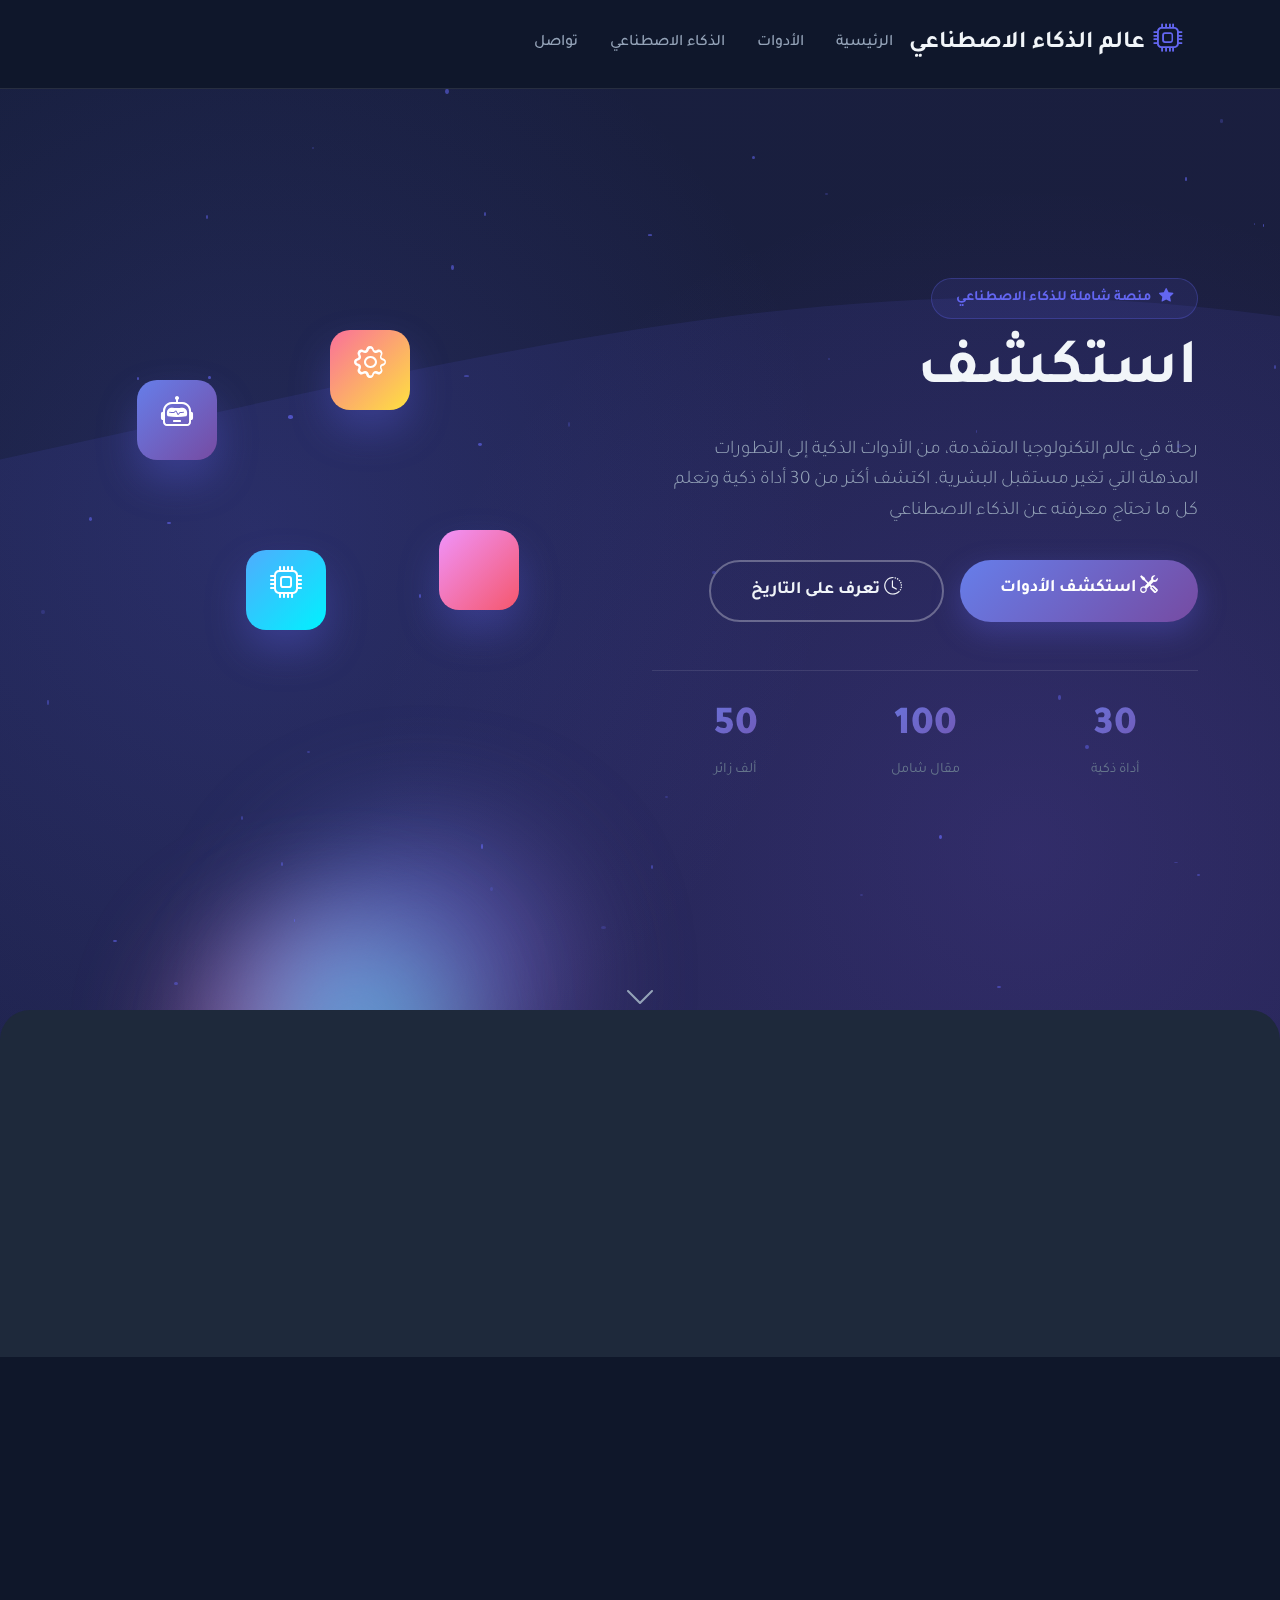
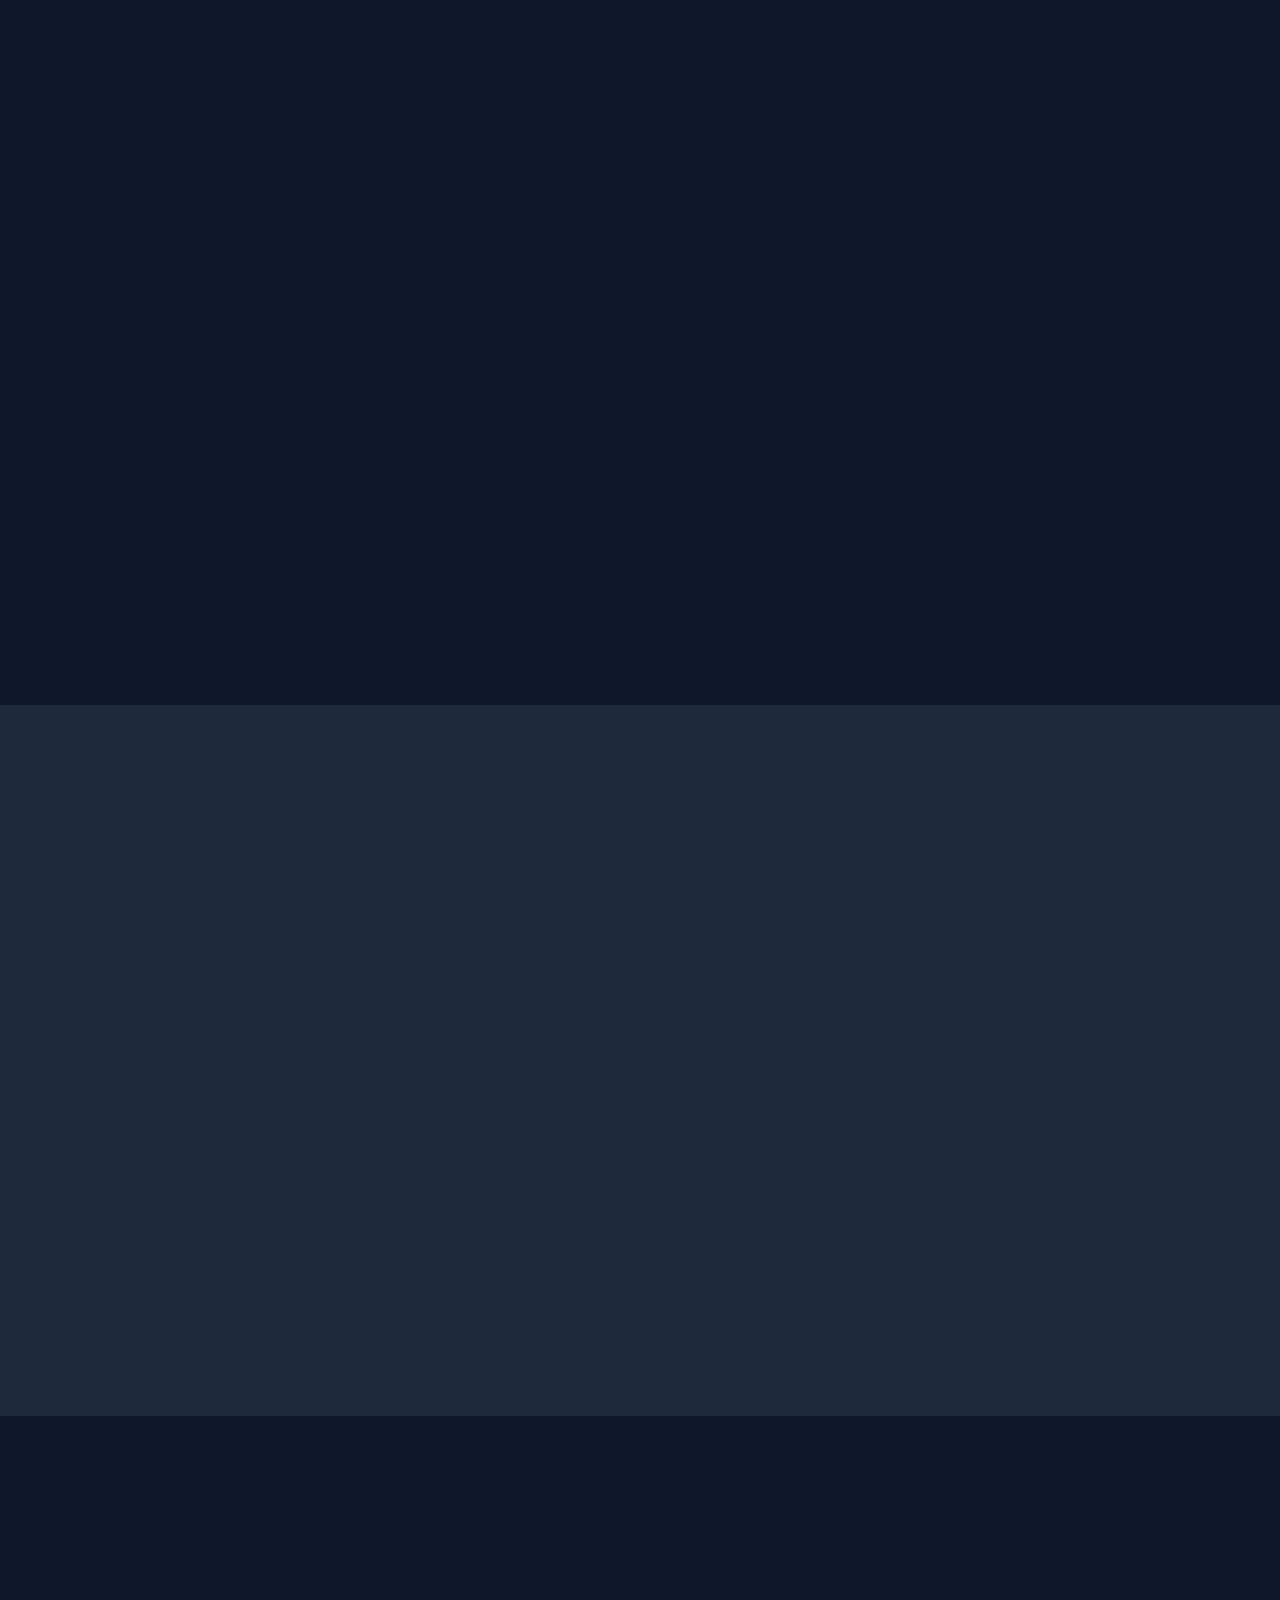
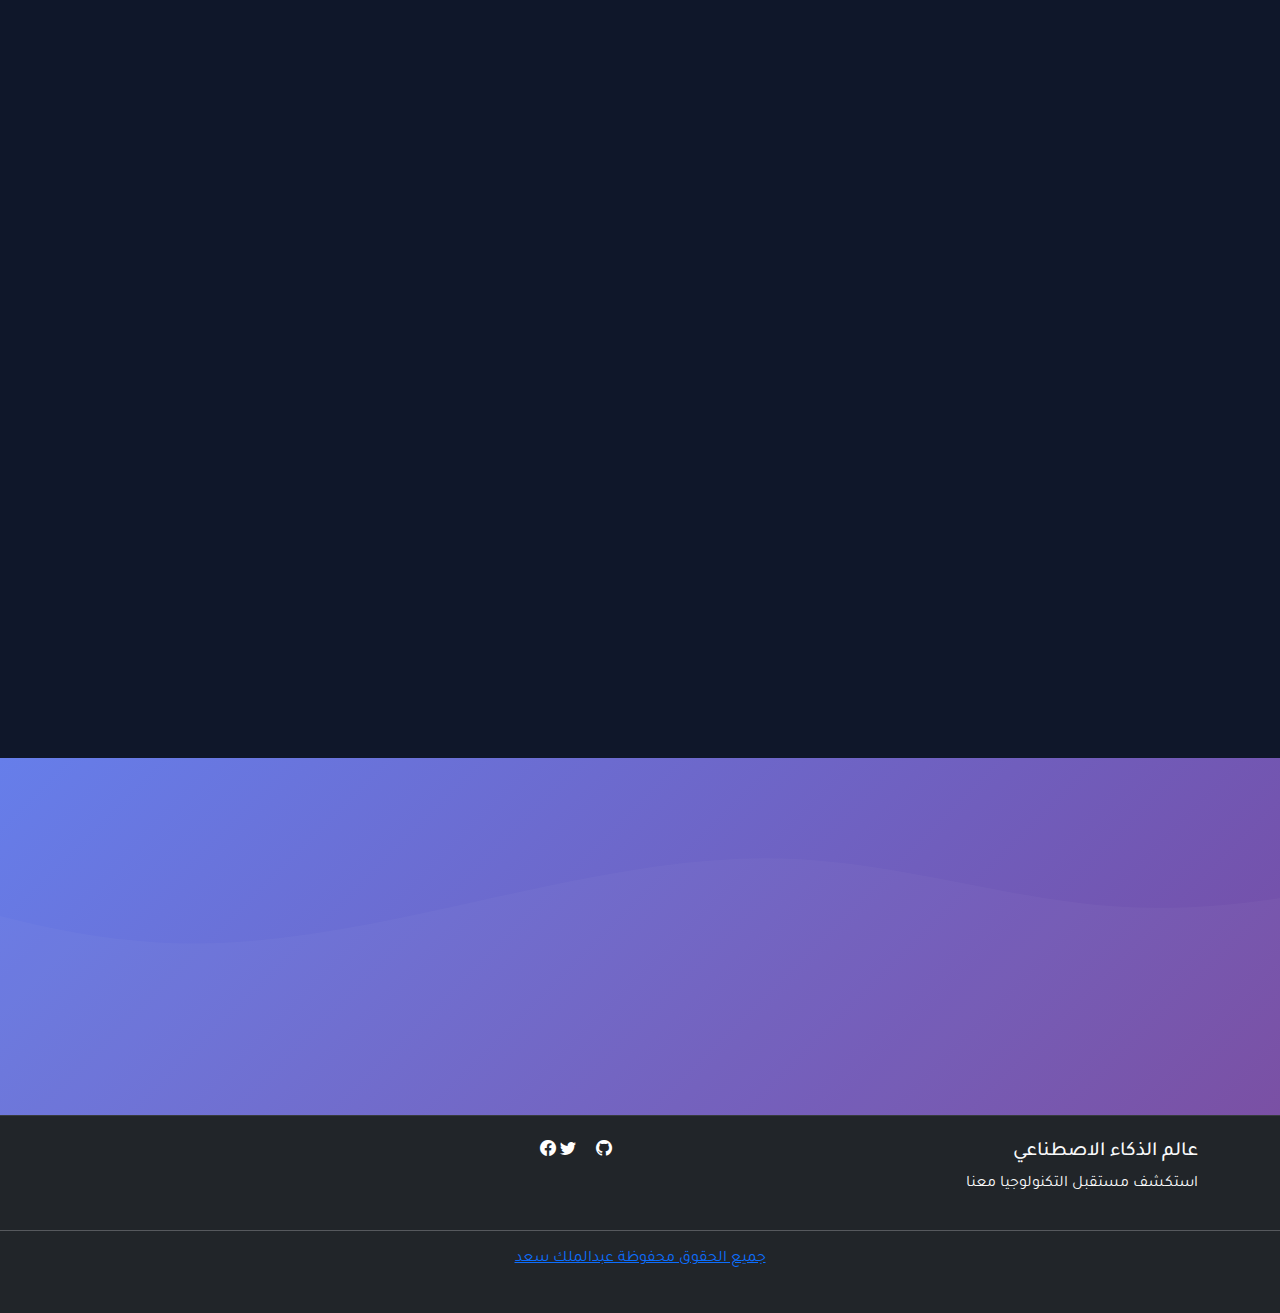
<file: index.html>
<!DOCTYPE html>
<html lang="ar" dir="rtl">

<head>
  <meta charset="UTF-8" />
  <meta name="viewport" content="width=device-width, initial-scale=1.0" />
  <title>عالم الذكاء الاصطناعي - أدوات، تطور، وتاريخ</title>

  <!-- Bootstrap CSS -->
  <link href="https://cdn.jsdelivr.net/npm/bootstrap@5.3.0/dist/css/bootstrap.min.css" rel="stylesheet" />
  <link rel="stylesheet" href="https://cdn.jsdelivr.net/npm/bootstrap-icons@1.11.0/font/bootstrap-icons.css" />
  <!-- Bootstrap Icons -->
  <link rel="stylesheet" href="https://cdn.jsdelivr.net/npm/bootstrap-icons@1.11.0/font/bootstrap-icons.css" />
  <!-- Google Fonts -->
  <link href="https://fonts.googleapis.com/css2?family=Tajawal:wght@300;400;500;700;900&display=swap"
    rel="stylesheet" />
  <!-- Custom CSS -->
  <link rel="stylesheet" href="styles.css" />

  <!-- AOS Animation Library -->
  <link href="https://unpkg.com/aos@2.3.1/dist/aos.css" rel="stylesheet" />
</head>

<body>
  <!-- Navigation -->
  <nav class="navbar navbar-expand-lg navbar-dark fixed-top">
    <div class="container">
      <a class="navbar-brand" href="#home">
        <i class="bi bi-cpu"></i>
        عالم الذكاء الاصطناعي
      </a>
      <button class="navbar-toggler" type="button" data-bs-toggle="collapse" data-bs-target="#navbarNav">
        <span class="navbar-toggler-icon"></span>
      </button>
      <div class="collapse navbar-collapse" id="navbarNav">
        <ul class="navbar-nav ms-auto">
          <li class="nav-item">
            <a class="nav-link" href="#home">الرئيسية</a>
          </li>
          <li class="nav-item">
            <a class="nav-link" href="tools.html">الأدوات</a>
          </li>
          <li class="nav-item">
            <a class="nav-link" href="ai-content.html">الذكاء الاصطناعي</a>
          </li>
          <li class="nav-item">
            <a class="nav-link" href="contact.html">تواصل</a>
          </li>
        </ul>
      </div>
    </div>
  </nav>

  <!-- Hero Section -->
  <section id="home" class="hero-section">
    <div class="hero-background"></div>
    <div class="container">
      <div class="row align-items-center min-vh-100">
        <div class="col-lg-6 col-md-12">
          <div class="hero-content" data-aos="fade-right">
            <div class="hero-badge mb-3" data-aos="fade-down" data-aos-delay="200">
              <span class="badge-text">
                <i class="bi bi-star-fill"></i> منصة شاملة للذكاء الاصطناعي
              </span>
            </div>
            <h1 class="display-2 fw-bold mb-4 hero-title">
              استكشف <span class="gradient-text">عالم الذكاء الاصطناعي</span>
            </h1>
            <p class="lead mb-4 hero-description">
              رحلة في عالم التكنولوجيا المتقدمة، من الأدوات الذكية إلى
              التطورات المذهلة التي تغير مستقبل البشرية. اكتشف أكثر من 30 أداة
              ذكية وتعلم كل ما تحتاج معرفته عن الذكاء الاصطناعي
            </p>
            <div class="d-flex gap-3 flex-wrap hero-buttons">
              <a href="tools.html" class="btn btn-primary btn-lg btn-hero">
                <i class="bi bi-tools"></i> استكشف الأدوات
              </a>
              <a href="ai-content.html" class="btn btn-outline-light btn-lg btn-hero">
                <i class="bi bi-clock-history"></i> تعرف على التاريخ
              </a>
            </div>
            <div class="hero-stats mt-5" data-aos="fade-up" data-aos-delay="400">
              <div class="row g-4">
                <div class="col-4">
                  <div class="stat-item-small">
                    <h3 class="counter" data-target="30">0</h3>
                    <p>أداة ذكية</p>
                  </div>
                </div>
                <div class="col-4">
                  <div class="stat-item-small">
                    <h3 class="counter" data-target="100">0</h3>
                    <p>مقال شامل</p>
                  </div>
                </div>
                <div class="col-4">
                  <div class="stat-item-small">
                    <h3 class="counter" data-target="50">0</h3>
                    <p>ألف زائر</p>
                  </div>
                </div>
              </div>
            </div>
          </div>
        </div>
        <div class="col-lg-6 col-md-12">
          <div class="hero-animation" data-aos="fade-left">
            <div class="floating-elements">
              <div class="float-element float-1">
                <i class="bi bi-robot"></i>
              </div>
              <div class="float-element float-2">
                <i class="bi bi-brain"></i>
              </div>
              <div class="float-element float-3">
                <i class="bi bi-cpu"></i>
              </div>
              <div class="float-element float-4">
                <i class="bi bi-gear"></i>
              </div>
              <div class="float-element float-5">
                <i class="bi bi-lightning-charge"></i>
              </div>
              <div class="float-element float-6">
                <i class="bi bi-code-slash"></i>
              </div>
            </div>
            <div class="hero-image-placeholder">
              <div class="gradient-orb orb-1"></div>
              <div class="gradient-orb orb-2"></div>
              <div class="gradient-orb orb-3"></div>
            </div>
          </div>
        </div>
      </div>
    </div>
    <div class="scroll-indicator">
      <i class="bi bi-chevron-down"></i>
    </div>
  </section>

  <!-- Stats Section -->
  <section class="stats-section py-5">
    <div class="container">
      <div class="row g-4">
        <div class="col-md-3 col-sm-6" data-aos="fade-up" data-aos-delay="100">
          <div class="stat-card">
            <div class="stat-icon">
              <i class="bi bi-tools"></i>
            </div>
            <h2 class="counter" data-target="30">0</h2>
            <p>أداة ذكية</p>
          </div>
        </div>
        <div class="col-md-3 col-sm-6" data-aos="fade-up" data-aos-delay="200">
          <div class="stat-card">
            <div class="stat-icon">
              <i class="bi bi-people"></i>
            </div>
            <h2 class="counter" data-target="50000">0</h2>
            <p>زائر شهرياً</p>
          </div>
        </div>
        <div class="col-md-3 col-sm-6" data-aos="fade-up" data-aos-delay="300">
          <div class="stat-card">
            <div class="stat-icon">
              <i class="bi bi-book"></i>
            </div>
            <h2 class="counter" data-target="100">0</h2>
            <p>مقال شامل</p>
          </div>
        </div>
        <div class="col-md-3 col-sm-6" data-aos="fade-up" data-aos-delay="400">
          <div class="stat-card">
            <div class="stat-icon">
              <i class="bi bi-star"></i>
            </div>
            <h2 class="counter" data-target="4.9">0</h2>
            <p>تقييم المستخدمين</p>
          </div>
        </div>
      </div>
    </div>
  </section>

  <!-- Quick Links Section -->
  <section class="py-5">
    <div class="container">
      <div class="text-center mb-5" data-aos="fade-up">
        <span class="section-badge">استكشف</span>
        <h2 class="display-4 fw-bold mb-3">استكشف عالم الذكاء الاصطناعي</h2>
        <p class="lead text-muted" style="color:white">
          اختر المجال الذي يهمك وابدأ رحلتك في عالم التكنولوجيا
        </p>
      </div>

      <div class="row g-4">
        <div class="col-lg-4 col-md-6" data-aos="fade-up" data-aos-delay="100">
          <div class="quick-link-card enhanced-card">
            <div class="card-glow"></div>
            <div class="quick-link-icon">
              <i class="bi bi-tools"></i>
            </div>
            <h3>أدوات الذكاء الاصطناعي</h3>
            <p>
              اكتشف أقوى الأدوات التي تغير طريقة عملنا وتفكيرنا. أكثر من 30
              أداة متخصصة في مختلف المجالات
            </p>
            <ul class="feature-list">
              <li><i class="bi bi-check-circle"></i> أدوات المحادثة</li>
              <li><i class="bi bi-check-circle"></i> إنشاء الصور</li>
              <li><i class="bi bi-check-circle"></i> البرمجة الذكية</li>
            </ul>
            <a href="tools.html" class="btn btn-primary btn-card">
              <i class="bi bi-arrow-left"></i> استكشف الآن
            </a>
          </div>
        </div>

        <div class="col-lg-4 col-md-6" data-aos="fade-up" data-aos-delay="200">
          <div class="quick-link-card enhanced-card">
            <div class="card-glow"></div>
            <div class="quick-link-icon">
              <i class="bi bi-brain"></i>
            </div>
            <h3>تاريخ وتطور الذكاء الاصطناعي</h3>
            <p>
              تعرف على رحلة الذكاء الاصطناعي من الخيال إلى الواقع. استكشف
              التطورات والإنجازات الكبرى
            </p>
            <ul class="feature-list">
              <li><i class="bi bi-check-circle"></i> تاريخ شامل</li>
              <li><i class="bi bi-check-circle"></i> إنجازات مهمة</li>
              <li><i class="bi bi-check-circle"></i> مستقبل واعد</li>
            </ul>
            <a href="ai-content.html" class="btn btn-primary btn-card">
              <i class="bi bi-arrow-left"></i> اقرأ المزيد
            </a>
          </div>
        </div>

        <div class="col-lg-4 col-md-6" data-aos="fade-up" data-aos-delay="300">
          <div class="quick-link-card enhanced-card">
            <div class="card-glow"></div>
            <div class="quick-link-icon">
              <i class="bi bi-chat-dots"></i>
            </div>
            <h3>تواصل معنا</h3>
            <p>
              هل لديك سؤال أو اقتراح؟ نحن هنا لمساعدتك. تواصل معنا وشاركنا
              أفكارك
            </p>
            <ul class="feature-list">
              <li><i class="bi bi-check-circle"></i> دعم فني</li>
              <li><i class="bi bi-check-circle"></i> اقتراحات</li>
              <li><i class="bi bi-check-circle"></i> تعاون</li>
            </ul>
            <a href="contact.html" class="btn btn-primary btn-card">
              <i class="bi bi-arrow-left"></i> تواصل الآن
            </a>
          </div>
        </div>
      </div>
    </div>
  </section>

  <!-- Popular Tools Preview Section -->
  <section class="py-5 bg-dark">
    <div class="container">
      <div class="text-center mb-5" data-aos="fade-up">
        <span class="section-badge">الأدوات الشائعة</span>
        <h2 class="display-4 fw-bold mb-3">أشهر أدوات الذكاء الاصطناعي</h2>
        <p class="lead text-muted">
          اكتشف الأدوات الأكثر استخداماً وشعبية في عالم الذكاء الاصطناعي
        </p>
      </div>

      <div class="row g-4">
        <div class="col-lg-3 col-md-6" data-aos="zoom-in" data-aos-delay="100">
          <div class="popular-tool-card">
            <div class="tool-rank">#1</div>
            <div class="popular-tool-icon">
              <i class="bi bi-chat-dots"></i>
            </div>
            <h4>ChatGPT</h4>
            <p>نموذج المحادثة الأكثر شعبية</p>
            <div class="tool-rating">
              <i class="bi bi-star-fill"></i>
              <i class="bi bi-star-fill"></i>
              <i class="bi bi-star-fill"></i>
              <i class="bi bi-star-fill"></i>
              <i class="bi bi-star-fill"></i>
              <span>4.9</span>
            </div>
          </div>
        </div>

        <div class="col-lg-3 col-md-6" data-aos="zoom-in" data-aos-delay="200">
          <div class="popular-tool-card">
            <div class="tool-rank">#2</div>
            <div class="popular-tool-icon">
              <i class="bi bi-palette"></i>
            </div>
            <h4>Midjourney</h4>
            <p>أفضل أداة لإنشاء الصور الفنية</p>
            <div class="tool-rating">
              <i class="bi bi-star-fill"></i>
              <i class="bi bi-star-fill"></i>
              <i class="bi bi-star-fill"></i>
              <i class="bi bi-star-fill"></i>
              <i class="bi bi-star-fill"></i>
              <span>4.8</span>
            </div>
          </div>
        </div>

        <div class="col-lg-3 col-md-6" data-aos="zoom-in" data-aos-delay="300">
          <div class="popular-tool-card">
            <div class="tool-rank">#3</div>
            <div class="popular-tool-icon">
              <i class="bi bi-code-slash"></i>
            </div>
            <h4>GitHub Copilot</h4>
            <p>مساعد البرمجة الأذكى</p>
            <div class="tool-rating">
              <i class="bi bi-star-fill"></i>
              <i class="bi bi-star-fill"></i>
              <i class="bi bi-star-fill"></i>
              <i class="bi bi-star-fill"></i>
              <i class="bi bi-star-half"></i>
              <span>4.7</span>
            </div>
          </div>
        </div>

        <div class="col-lg-3 col-md-6" data-aos="zoom-in" data-aos-delay="400">
          <div class="popular-tool-card">
            <div class="tool-rank">#4</div>
            <div class="popular-tool-icon">
              <i class="bi bi-robot"></i>
            </div>
            <h4>Claude</h4>
            <p>مساعد ذكي وآمن</p>
            <div class="tool-rating">
              <i class="bi bi-star-fill"></i>
              <i class="bi bi-star-fill"></i>
              <i class="bi bi-star-fill"></i>
              <i class="bi bi-star-fill"></i>
              <i class="bi bi-star-fill"></i>
              <span>4.8</span>
            </div>
          </div>
        </div>
      </div>

      <div class="text-center mt-5" data-aos="fade-up">
        <a href="tools.html" class="btn btn-outline-light btn-lg">
          <i class="bi bi-arrow-left"></i> عرض جميع الأدوات
        </a>
      </div>
    </div>
  </section>

  <!-- Features Preview Section -->
  <section class="py-5">
    <div class="container">
      <div class="text-center mb-5" data-aos="fade-up">
        <span class="section-badge">المميزات</span>
        <h2 class="display-4 fw-bold mb-3">لماذا عالم الذكاء الاصطناعي؟</h2>
        <p class="lead text-muted">
          مصدرك الشامل للذكاء الاصطناعي باللغة العربية
        </p>
      </div>

      <div class="row g-4">
        <div class="col-lg-4 col-md-6" data-aos="zoom-in" data-aos-delay="100">
          <div class="feature-card text-center enhanced-feature-card">
            <div class="feature-icon">
              <i class="bi bi-book"></i>
            </div>
            <h4>محتوى شامل</h4>
            <p>
              تغطية كاملة لجميع جوانب الذكاء الاصطناعي من الأساسيات إلى
              المتقدم. مقالات مفصلة ودروس عملية
            </p>
            <div class="feature-number">01</div>
          </div>
        </div>

        <div class="col-lg-4 col-md-6" data-aos="zoom-in" data-aos-delay="200">
          <div class="feature-card text-center enhanced-feature-card">
            <div class="feature-icon">
              <i class="bi bi-tools"></i>
            </div>
            <h4>أدوات حديثة</h4>
            <p>
              مراجعة وتقييم لأحدث أدوات الذكاء الاصطناعي المتاحة. مقارنات
              شاملة وتوصيات موثوقة
            </p>
            <div class="feature-number">02</div>
          </div>
        </div>

        <div class="col-lg-4 col-md-6" data-aos="zoom-in" data-aos-delay="300">
          <div class="feature-card text-center enhanced-feature-card">
            <div class="feature-icon">
              <i class="bi bi-people"></i>
            </div>
            <h4>مجتمع نشط</h4>
            <p>
              انضم إلى مجتمع من المهتمين بالذكاء الاصطناعي وشارك المعرفة.
              مناقشات حية وتجارب عملية
            </p>
            <div class="feature-number">03</div>
          </div>
        </div>

        <div class="col-lg-4 col-md-6" data-aos="zoom-in" data-aos-delay="400">
          <div class="feature-card text-center enhanced-feature-card">
            <div class="feature-icon">
              <i class="bi bi-translate"></i>
            </div>
            <h4>محتوى عربي</h4>
            <p>
              جميع المحتويات باللغة العربية مع شرح مفصل وسهل الفهم. لا حاجة
              للترجمة
            </p>
            <div class="feature-number">04</div>
          </div>
        </div>

        <div class="col-lg-4 col-md-6" data-aos="zoom-in" data-aos-delay="500">
          <div class="feature-card text-center enhanced-feature-card">
            <div class="feature-icon">
              <i class="bi bi-arrow-up-circle"></i>
            </div>
            <h4>تحديثات مستمرة</h4>
            <p>
              نحدث المحتوى بانتظام مع كل تطور جديد في عالم الذكاء الاصطناعي.
              كن دائماً على اطلاع
            </p>
            <div class="feature-number">05</div>
          </div>
        </div>

        <div class="col-lg-4 col-md-6" data-aos="zoom-in" data-aos-delay="600">
          <div class="feature-card text-center enhanced-feature-card">
            <div class="feature-icon">
              <i class="bi bi-shield-check"></i>
            </div>
            <h4>معلومات موثوقة</h4>
            <p>
              جميع المعلومات مبنية على مصادر موثوقة ومراجعة دقيقة. دقة
              وموثوقية في كل محتوى
            </p>
            <div class="feature-number">06</div>
          </div>
        </div>
      </div>
    </div>
  </section>

  <!-- CTA Section -->
  <section class="cta-section py-5">
    <div class="container">
      <div class="cta-card" data-aos="zoom-in">
        <div class="row align-items-center">
          <div class="col-lg-8">
            <h2 class="display-5 fw-bold mb-3">
              ابدأ رحلتك في عالم الذكاء الاصطناعي اليوم
            </h2>
            <p class="lead mb-0">
              اكتشف الأدوات، تعلم المفاهيم، وكن جزءاً من الثورة التكنولوجية
            </p>
          </div>
          <div class="col-lg-4 text-lg-end mt-4 mt-lg-0">
            <a href="tools.html" class="btn btn-light btn-lg me-2">
              <i class="bi bi-rocket-takeoff"></i> ابدأ الآن
            </a>
            <a href="ai-content.html" class="btn btn-outline-light btn-lg">
              <i class="bi bi-book"></i> تعلم المزيد
            </a>
          </div>
        </div>
      </div>
    </div>
  </section>

  <!-- Footer -->
  <footer class="bg-dark text-light py-4">
    <div class="container">
      <div class="row">
        <div class="col-md-6">
          <h5>عالم الذكاء الاصطناعي</h5>
          <p>استكشف مستقبل التكنولوجيا معنا</p>
        </div>
        <div class="col-md-6 text-md-end">
          <div class="col-md-6 text-center text-md-end">
                    <a href="https://github.com/qaszxcv14780acii-afk/abdo" class="text-white me-3" target="_blank" rel="noopener noreferrer"><i class="bi bi-github"></i></a>
                    <a href="https://x.com/BdalmlkA45278" class="text-white me-3" target="_blank" rel="noopener noreferrer"><i class="bi bi-twitter"></i></a>
                    <a href="https://www.facebook.com/share/15b3wd2NoPo/" class="text-white" target="_blank" rel="noopener noreferrer"><i class="bi bi-facebook"></i></a>
                </div>
            </div>
        </div>
      </div>
      <hr class="my-3" />
      <div class="text-center">
        <p><a href="https://qaszxcv14780acii-afk.github.io/abdo/">جميع الحقوق محفوظة عبدالملك سعد</a></p>
      </div>
    </div>
  </footer>

  <!-- Scripts -->
  <script src="https://cdn.jsdelivr.net/npm/bootstrap@5.3.0/dist/js/bootstrap.bundle.min.js"></script>
  <script src="https://unpkg.com/aos@2.3.1/dist/aos.js"></script>
  <script src="script.js"></script>
</body>

</html>
</file>
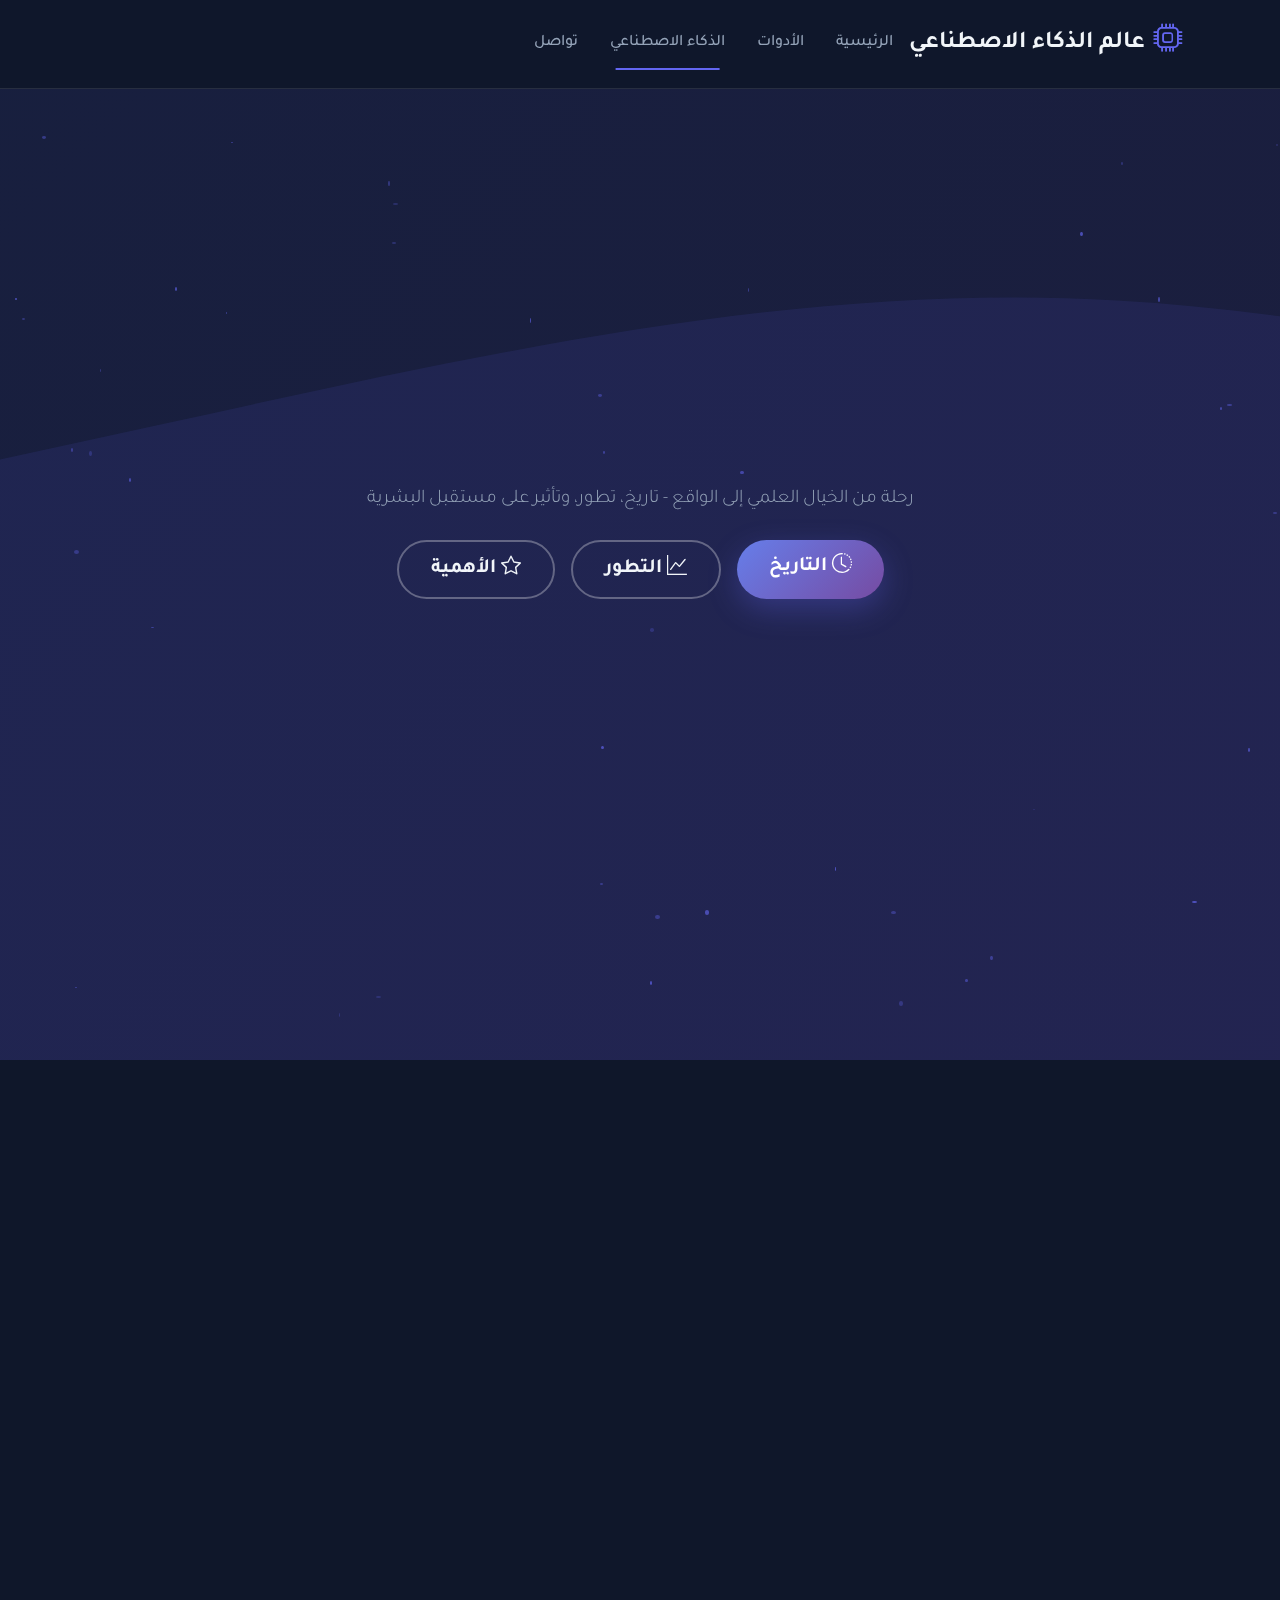
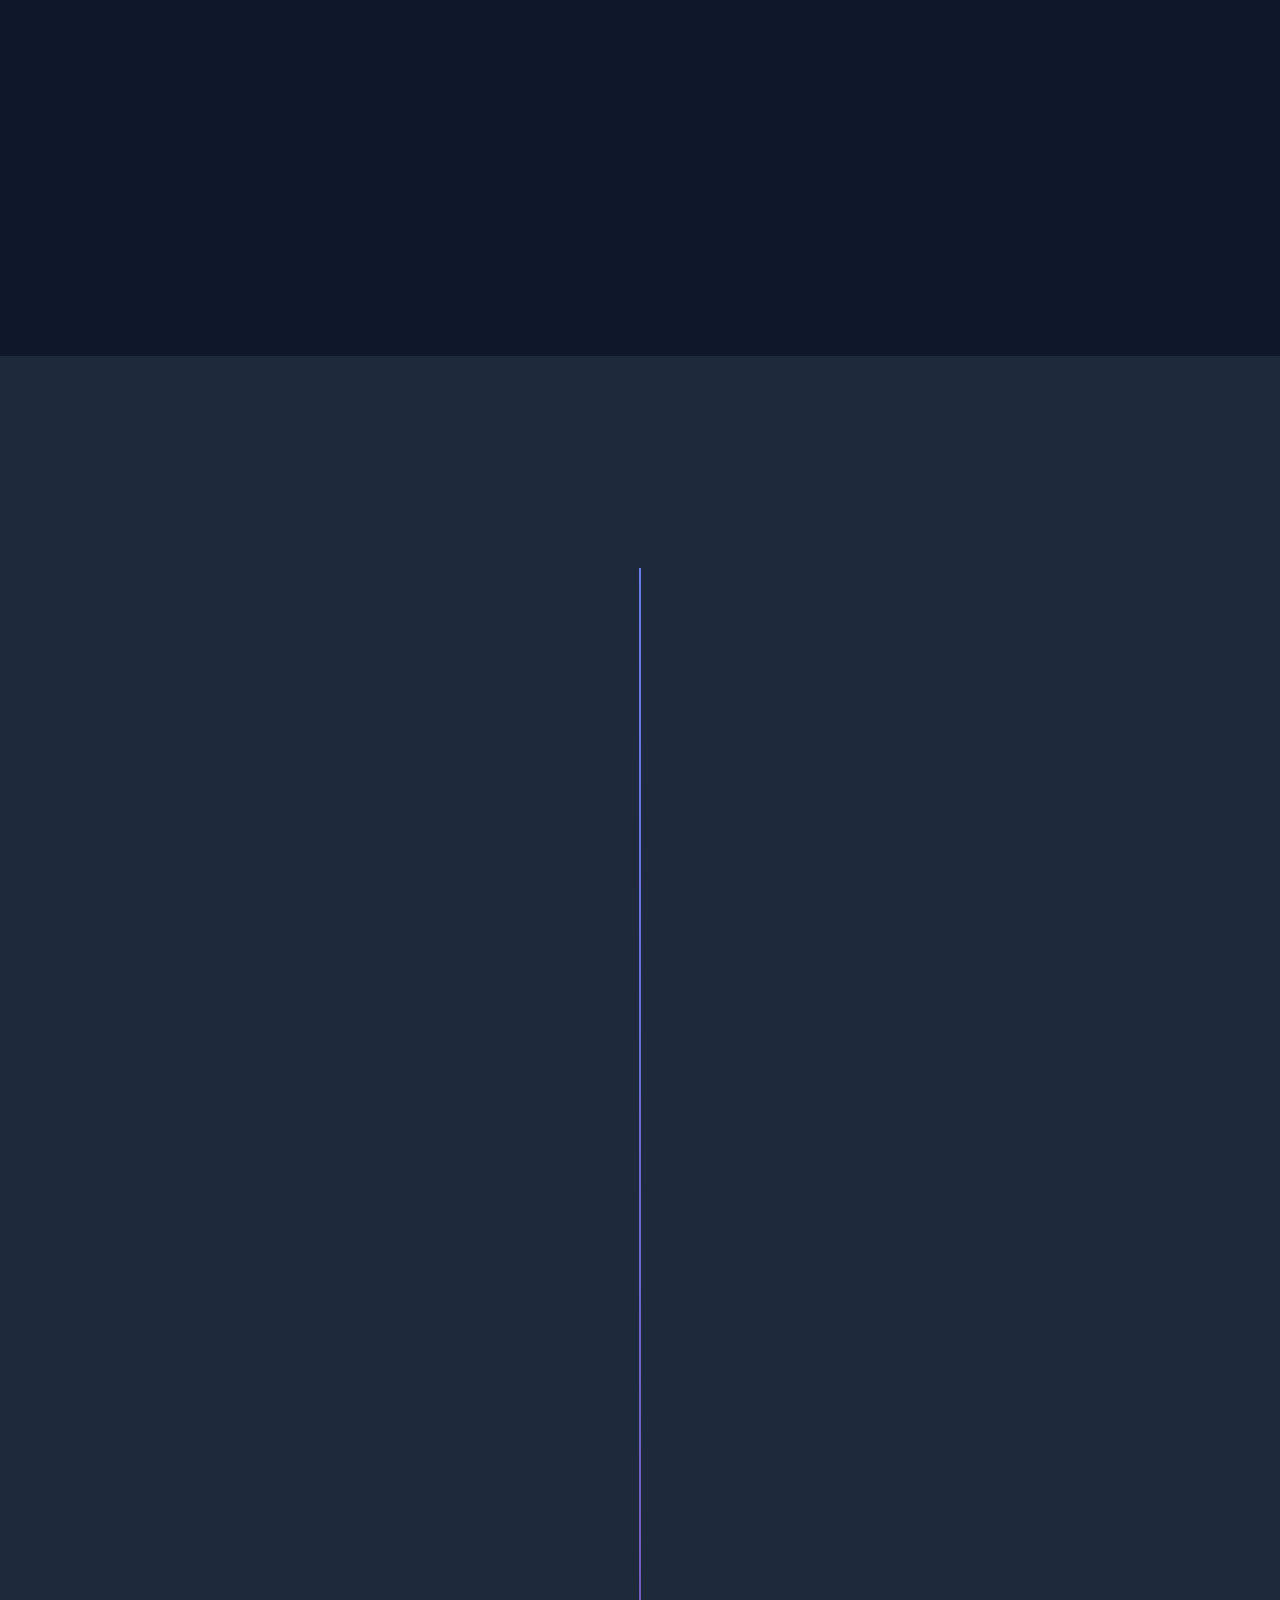
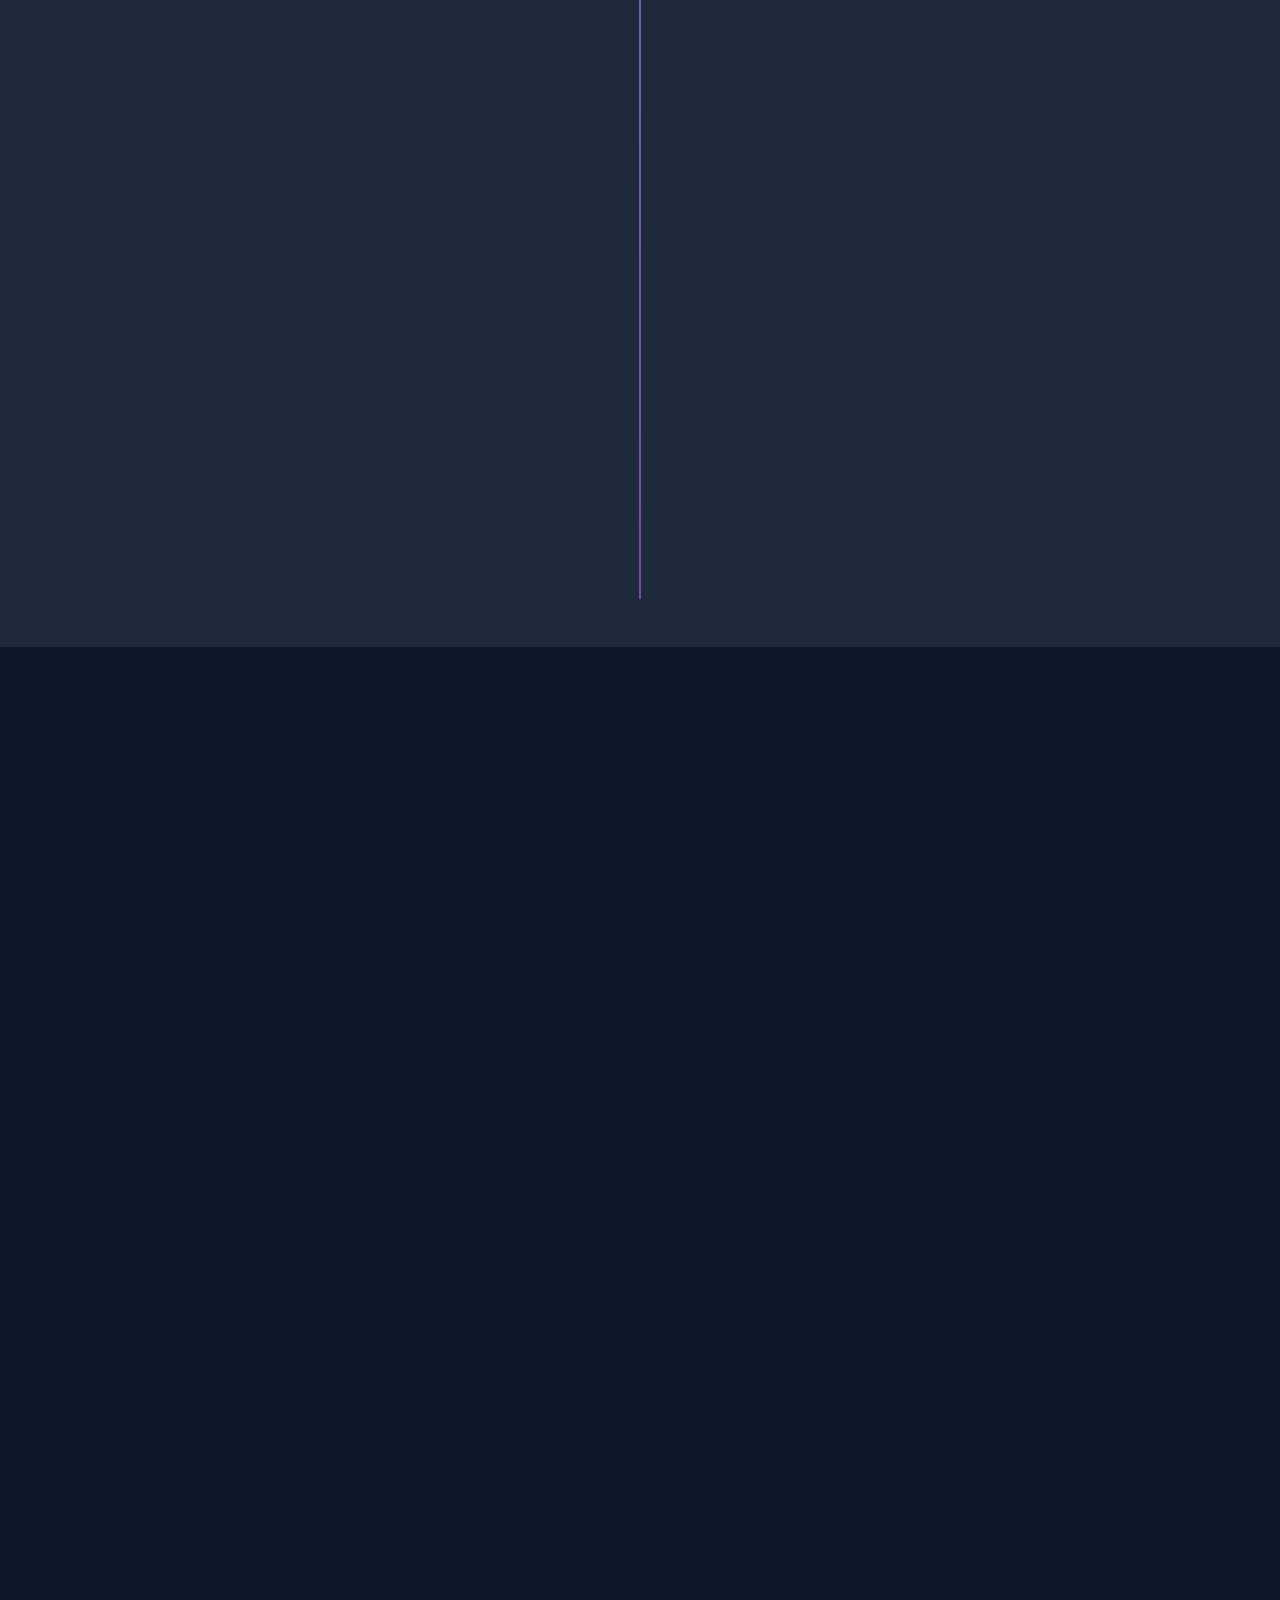
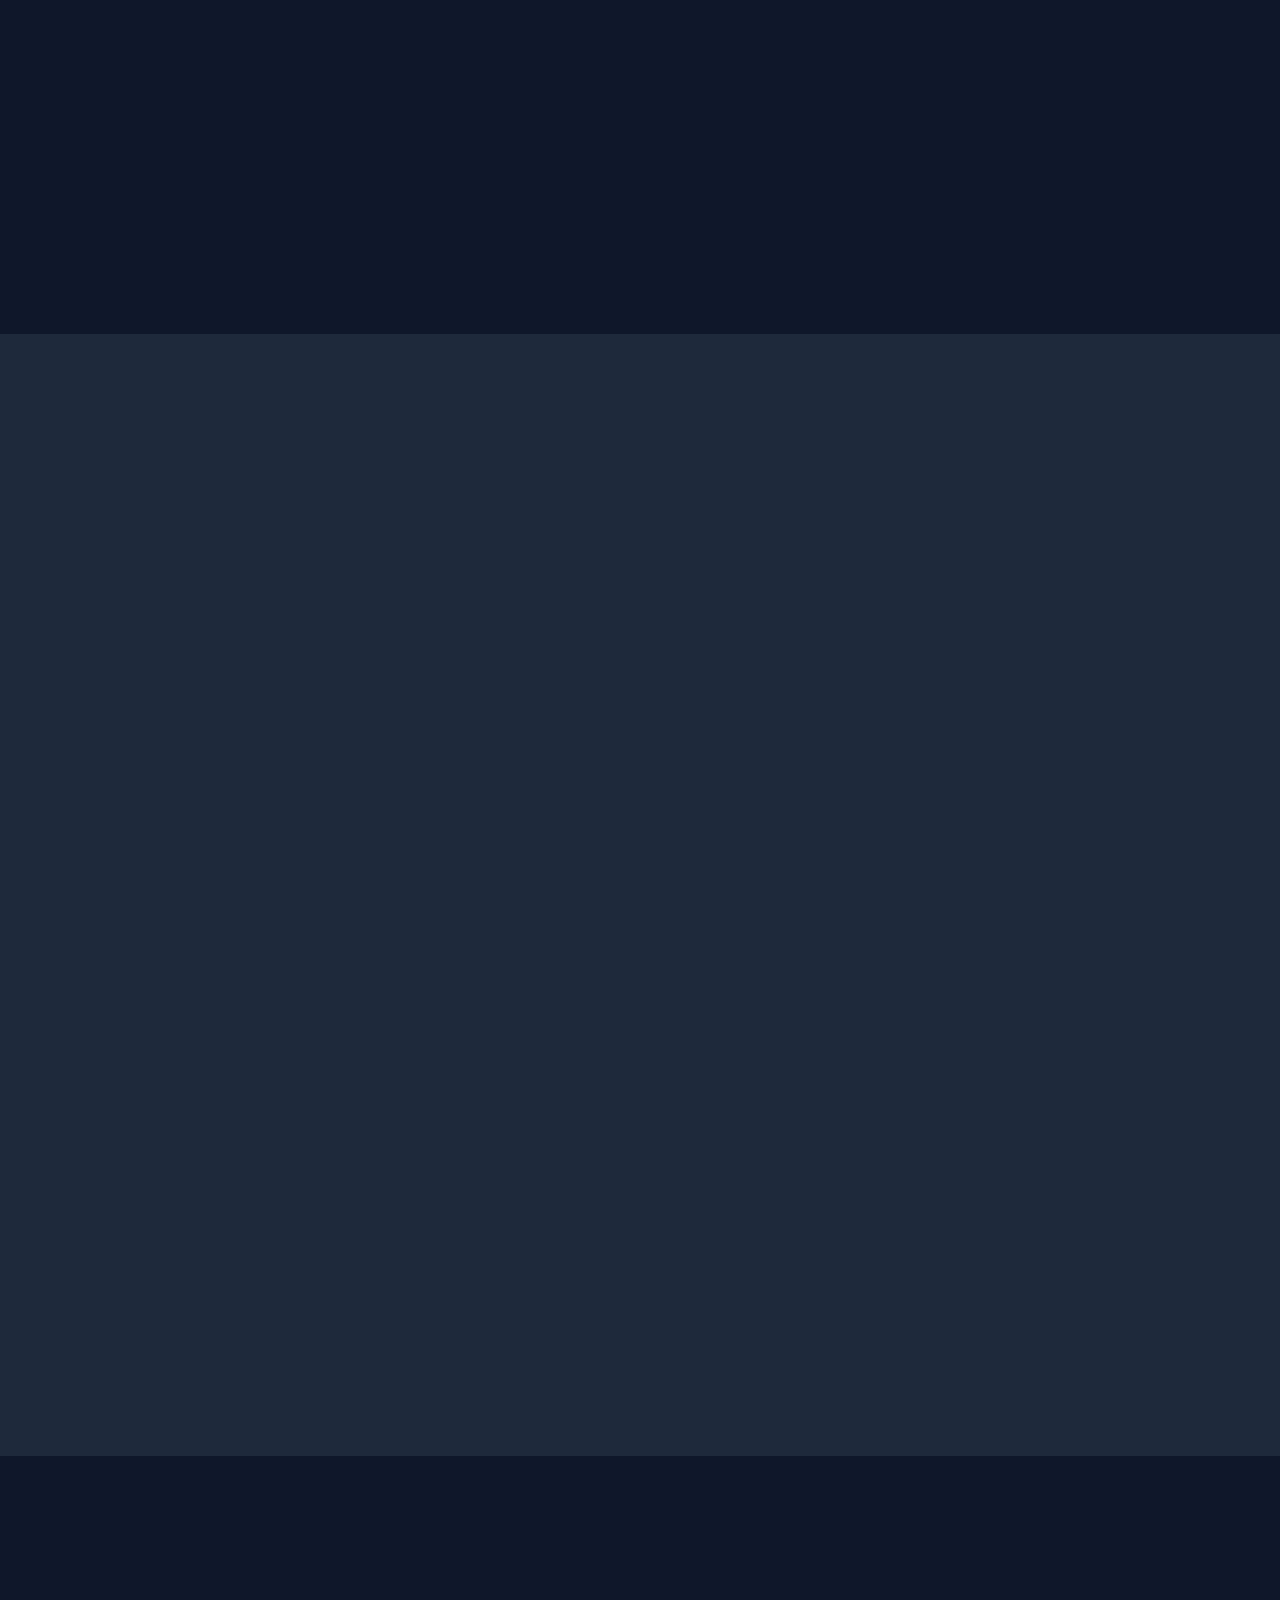
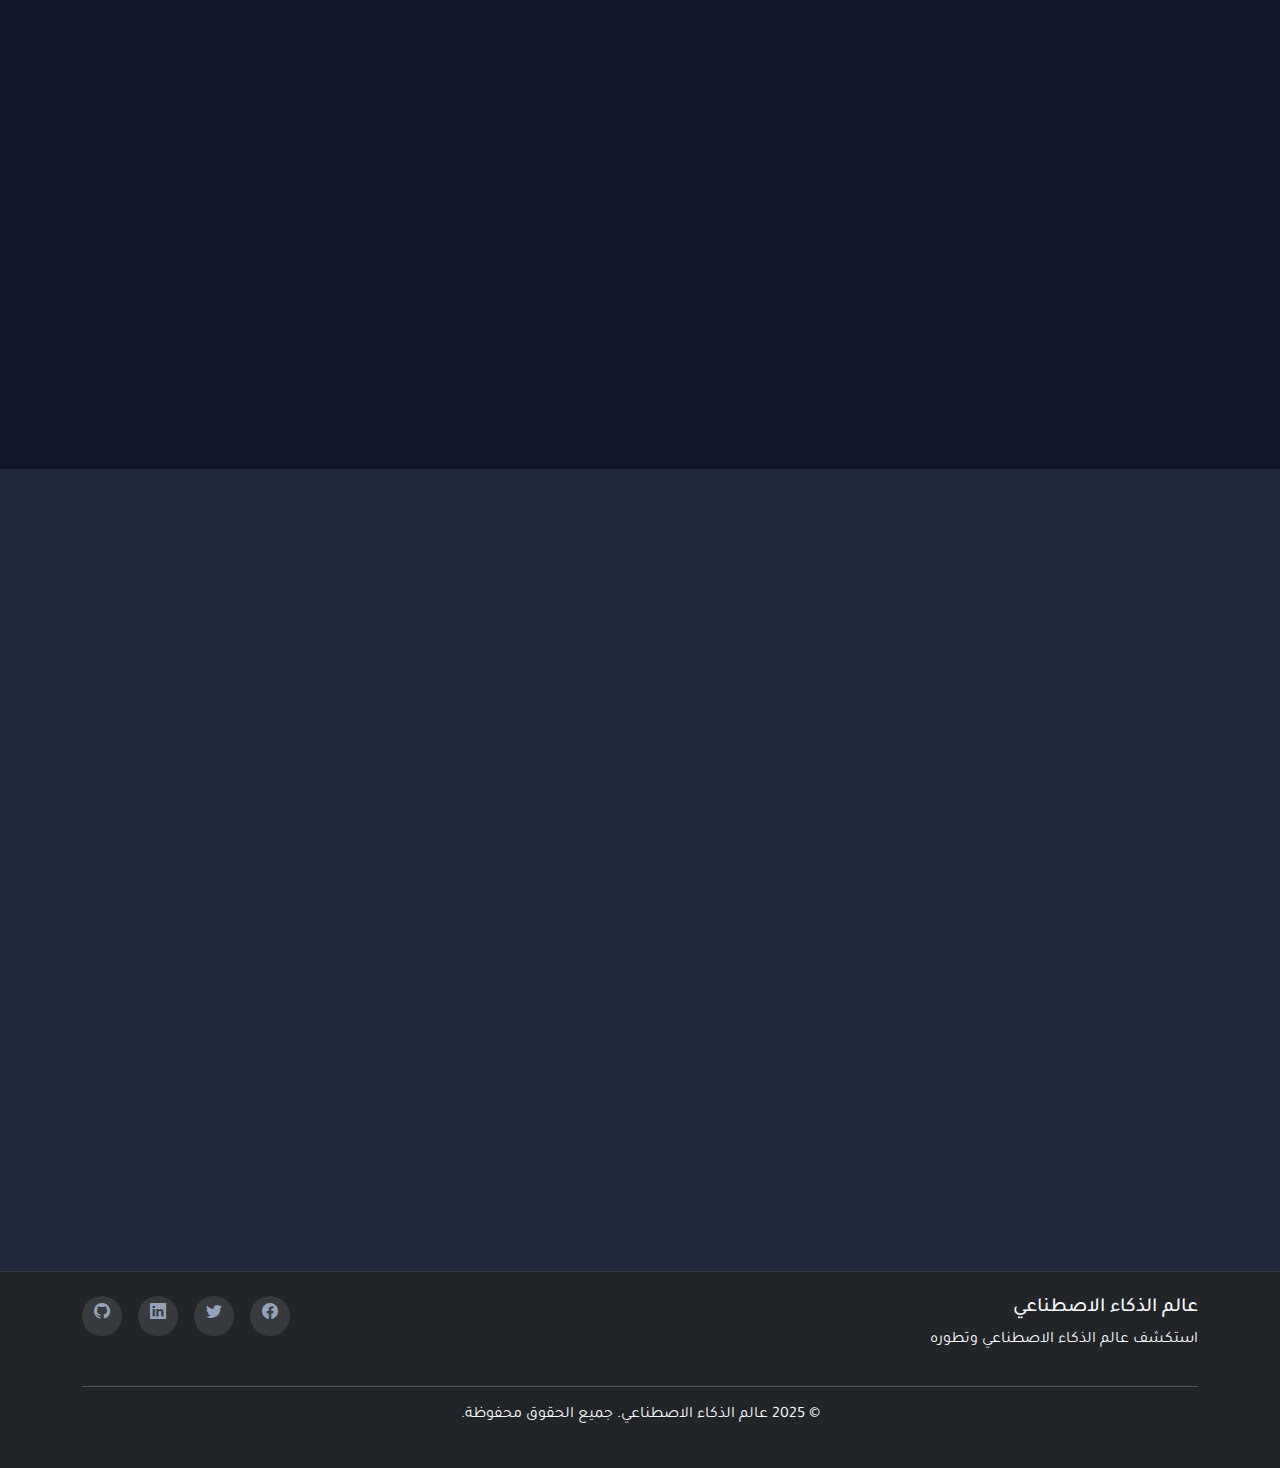
<file: ai-content.html>
<!DOCTYPE html>
<html lang="ar" dir="rtl">
<head>
    <meta charset="UTF-8">
    <meta name="viewport" content="width=device-width, initial-scale=1.0">
    <title>الذكاء الاصطناعي - تاريخ، تطور، وأهمية</title>
    
    <!-- Bootstrap CSS -->
    <link href="https://cdn.jsdelivr.net/npm/bootstrap@5.3.0/dist/css/bootstrap.min.css" rel="stylesheet">
    <!-- Bootstrap Icons -->
    <link rel="stylesheet" href="https://cdn.jsdelivr.net/npm/bootstrap-icons@1.11.0/font/bootstrap-icons.css">
    <!-- Google Fonts -->
    <link href="https://fonts.googleapis.com/css2?family=Tajawal:wght@300;400;500;700;900&display=swap" rel="stylesheet">
    <!-- Custom CSS -->
    <link rel="stylesheet" href="styles.css">
    
    <!-- AOS Animation Library -->
    <link href="https://unpkg.com/aos@2.3.1/dist/aos.css" rel="stylesheet">
</head>
<body>
    <!-- Navigation -->
    <nav class="navbar navbar-expand-lg navbar-dark fixed-top">
        <div class="container">
            <a class="navbar-brand" href="index.html">
                <i class="bi bi-cpu"></i>
                عالم الذكاء الاصطناعي
            </a>
            <button class="navbar-toggler" type="button" data-bs-toggle="collapse" data-bs-target="#navbarNav">
                <span class="navbar-toggler-icon"></span>
            </button>
            <div class="collapse navbar-collapse" id="navbarNav">
                <ul class="navbar-nav ms-auto">
                    <li class="nav-item">
                        <a class="nav-link" href="index.html">الرئيسية</a>
                    </li>
                    <li class="nav-item">
                        <a class="nav-link" href="tools.html">الأدوات</a>
                    </li>
                    <li class="nav-item">
                        <a class="nav-link active" href="ai-content.html">الذكاء الاصطناعي</a>
                    </li>
                    <li class="nav-item">
                        <a class="nav-link" href="contact.html">تواصل</a>
                    </li>
                </ul>
            </div>
        </div>
    </nav>

    <!-- Hero Section -->
    <section class="hero-section">
        <div class="container">
            <div class="row align-items-center min-vh-100">
                <div class="col-lg-12">
                    <div class="hero-content text-center" data-aos="fade-up">
                        <h1 class="display-3 fw-bold mb-4">
                            <span class="gradient-text">الذكاء الاصطناعي</span>
                        </h1>
                        <p class="lead mb-4">
                            رحلة من الخيال العلمي إلى الواقع - تاريخ، تطور، وتأثير على مستقبل البشرية
                        </p>
                        <div class="d-flex gap-3 justify-content-center flex-wrap">
                            <a href="#history" class="btn btn-primary btn-lg">
                                <i class="bi bi-clock-history"></i> التاريخ
                            </a>
                            <a href="#development" class="btn btn-outline-light btn-lg">
                                <i class="bi bi-graph-up"></i> التطور
                            </a>
                            <a href="#importance" class="btn btn-outline-light btn-lg">
                                <i class="bi bi-star"></i> الأهمية
                            </a>
                        </div>
                    </div>
                </div>
            </div>
        </div>
    </section>

    <!-- What is AI Section -->
    <section class="py-5">
        <div class="container">
            <div class="text-center mb-5" data-aos="fade-up">
                <h2 class="display-4 fw-bold mb-3">ما هو الذكاء الاصطناعي؟</h2>
                <p class="lead text-muted">فهم المفهوم الأساسي للذكاء الاصطناعي</p>
            </div>
            
            <div class="row g-4">
                <div class="col-lg-8 mx-auto" data-aos="fade-up">
                    <div class="ai-definition-card">
                        <div class="ai-icon">
                            <i class="bi bi-brain"></i>
                        </div>
                        <h3>التعريف</h3>
                        <p>
                            الذكاء الاصطناعي هو فرع من علوم الكمبيوتر يهدف إلى إنشاء آلات قادرة على محاكاة السلوك الذكي البشري.
                            يشمل ذلك القدرة على التعلم، حل المشكلات، فهم اللغة، والتعرف على الأنماط.
                        </p>
                        
                        <h4>أنواع الذكاء الاصطناعي:</h4>
                        <div class="row mt-4">
                            <div class="col-md-6">
                                <div class="ai-type">
                                    <h5><i class="bi bi-circle"></i> الذكاء الاصطناعي الضيق</h5>
                                    <p>مصمم لأداء مهمة محددة مثل تشخيص الأمراض أو لعب الشطرنج</p>
                                </div>
                            </div>
                            <div class="col-md-6">
                                <div class="ai-type">
                                    <h5><i class="bi bi-circle"></i> الذكاء الاصطناعي العام</h5>
                                    <p>قدرة على فهم وتعلم أي مهمة فكرية يمكن للإنسان أداؤها</p>
                                </div>
                            </div>
                        </div>
                    </div>
                </div>
            </div>
        </div>
    </section>

    <!-- History Section -->
    <section id="history" class="py-5 bg-dark">
        <div class="container">
            <div class="text-center mb-5" data-aos="fade-up">
                <h2 class="display-4 fw-bold mb-3">تاريخ الذكاء الاصطناعي</h2>
                <p class="lead text-muted">رحلة الذكاء الاصطناعي من الخيال العلمي إلى الواقع</p>
            </div>
            
            <div class="timeline">
                <div class="timeline-item" data-aos="fade-right">
                    <div class="timeline-dot"></div>
                    <div class="timeline-content">
                        <h5>1950-1956</h5>
                        <h4>البدايات</h4>
                        <p>
                            <strong>آلان تورينج</strong> يطرح "اختبار تورينج" لقياس ذكاء الآلات.<br>
                            <strong>1956:</strong> <strong>جون مكارثي</strong> يصطلح مصطلح "الذكاء الاصطناعي" في مؤتمر دارتموث.
                        </p>
                        <div class="timeline-achievements">
                            <span class="badge bg-primary">اختبار تورينج</span>
                            <span class="badge bg-info">مؤتمر دارتموث</span>
                        </div>
                    </div>
                </div>
                
                <div class="timeline-item" data-aos="fade-left">
                    <div class="timeline-dot"></div>
                    <div class="timeline-content">
                        <h5>1960-1980</h5>
                        <h4>العصر الذهبي</h4>
                        <p>
                            تطورات في الأنظمة الخبيرة والبرمجة المنطقية.<br>
                            تأسيس معامل الأبحاث الأولى في MIT وستانفورد.<br>
                            ظهور أول روبوت ذكي (Shakey).
                        </p>
                        <div class="timeline-achievements">
                            <span class="badge bg-success">أنظمة خبيرة</span>
                            <span class="badge bg-warning">روبوت Shakey</span>
                        </div>
                    </div>
                </div>
                
                <div class="timeline-item" data-aos="fade-right">
                    <div class="timeline-dot"></div>
                    <div class="timeline-content">
                        <h5>1980-2000</h5>
                        <h4>فترة الشتاء والعودة</h4>
                        <p>
                            تباطؤ التطور بسبب القيود الحاسوبية والتمويل.<br>
                            عودة مع الشبكات العصبية والتعلم الآلي.<br>
                            ظهور خوارزميات التعلم المعزز.
                        </p>
                        <div class="timeline-achievements">
                            <span class="badge bg-danger">فترة الشتاء</span>
                            <span class="badge bg-primary">الشبكات العصبية</span>
                        </div>
                    </div>
                </div>
                
                <div class="timeline-item" data-aos="fade-left">
                    <div class="timeline-dot"></div>
                    <div class="timeline-content">
                        <h5>2000-2015</h5>
                        <h4>الثورة العميقة</h4>
                        <p>
                            ظهور التعلم العميق والشبكات العصبية العميقة.<br>
                            <strong>2011:</strong> Watson يفوز في jeopardy.<br>
                            <strong>2012:</strong> AlexNet يحقق ثورة في التعرف على الصور.
                        </p>
                        <div class="timeline-achievements">
                            <span class="badge bg-success">Watson</span>
                            <span class="badge bg-info">AlexNet</span>
                        </div>
                    </div>
                </div>
                
                <div class="timeline-item" data-aos="fade-right">
                    <div class="timeline-dot"></div>
                    <div class="timeline-content">
                        <h5>2015-الآن</h5>
                        <h4>العصر الحديث</h4>
                        <p>
                            <strong>2016:</strong> AlphaGo يهزم بطل العالم في لعبة Go.<br>
                            <strong>2017:</strong> Transformers يغير معالجة اللغات.<br>
                            <strong>2020-الآن:</strong> نماذج اللغات الكبيرة والذكاء الاصطناعي التوليدي.
                        </p>
                        <div class="timeline-achievements">
                            <span class="badge bg-warning">AlphaGo</span>
                            <span class="badge bg-success">GPT Models</span>
                        </div>
                    </div>
                </div>
            </div>
        </div>
    </section>

    <!-- Development Section -->
    <section id="development" class="py-5">
        <div class="container">
            <div class="text-center mb-5" data-aos="fade-up">
                <h2 class="display-4 fw-bold mb-3">تطور التقنيات</h2>
                <p class="lead text-muted">من الخوارزميات البسيطة إلى الأنظمة المعقدة</p>
            </div>
            
            <div class="row g-4">
                <div class="col-lg-6" data-aos="fade-right">
                    <div class="development-card">
                        <div class="dev-icon">
                            <i class="bi bi-diagram-3"></i>
                        </div>
                        <h4>الشبكات العصبية</h4>
                        <p>محاكاة عمل الدماغ البشري باستخدام طبقات متصلة من الخلايا العصبية الاصطناعية</p>
                        <div class="dev-details">
                            <h6>التطورات الرئيسية:</h6>
                            <ul>
                                <li>الشبكات العصبية الاصطناعية (ANN)</li>
                                <li>الشبكات العصبية التلافيفية (CNN)</li>
                                <li>الشبكات العصبية المتكررة (RNN)</li>
                                <li>الشبكات العصبية العميقة (DNN)</li>
                            </ul>
                        </div>
                        <div class="progress mb-3">
                            <div class="progress-bar" style="width: 95%">95%</div>
                        </div>
                        <small class="text-muted">مستوى التطور الحالي</small>
                    </div>
                </div>
                
                <div class="col-lg-6" data-aos="fade-left">
                    <div class="development-card">
                        <div class="dev-icon">
                            <i class="bi bi-layers"></i>
                        </div>
                        <h4>التعلم العميق</h4>
                        <p>استخدام شبكات عصبية متعددة الطبقات لحل مشاكل معقدة بشكل تلقائي</p>
                        <div class="dev-details">
                            <h6>التطبيقات:</h6>
                            <ul>
                                <li>التعرف على الصور والفيديو</li>
                                <li>معالجة اللغات الطبيعية</li>
                                <li>قيادة السيارات ذاتية</li>
                                <li>التشخيص الطبي</li>
                            </ul>
                        </div>
                        <div class="progress mb-3">
                            <div class="progress-bar" style="width: 90%">90%</div>
                        </div>
                        <small class="text-muted">مستوى التطور الحالي</small>
                    </div>
                </div>
                
                <div class="col-lg-6" data-aos="fade-right">
                    <div class="development-card">
                        <div class="dev-icon">
                            <i class="bi bi-translate"></i>
                        </div>
                        <h4>معالجة اللغات الطبيعية</h4>
                        <p>فهم وتحليل وإنشاء اللغة البشرية بشكل طبيعي وذكي</p>
                        <div class="dev-details">
                            <h6>التطورات:</h6>
                            <ul>
                                <li>نماذج Transformers</li>
                                <li>نماذج اللغات الكبيرة (LLM)</li>
                                <li>النماذج التوليدية</li>
                                <li>فهم السياق المتعدد</li>
                            </ul>
                        </div>
                        <div class="progress mb-3">
                            <div class="progress-bar" style="width: 85%">85%</div>
                        </div>
                        <small class="text-muted">مستوى التطور الحالي</small>
                    </div>
                </div>
                
                <div class="col-lg-6" data-aos="fade-left">
                    <div class="development-card">
                        <div class="dev-icon">
                            <i class="bi bi-eye-scan"></i>
                        </div>
                        <h4>رؤية الحاسوب</h4>
                        <p>قدرة الآلات على رؤية وتفسير وفهم الصور والفيديوهات</p>
                        <div class="dev-details">
                            <h6>التطبيقات:</h6>
                            <ul>
                                <li>كشف الأشياء والوجوه</li>
                                <li>التعرف على الإشارات</li>
                                <li>تحليل الصور الطبية</li>
                                <li>الواقع المعزز والافتراضي</li>
                            </ul>
                        </div>
                        <div class="progress mb-3">
                            <div class="progress-bar" style="width: 88%">88%</div>
                        </div>
                        <small class="text-muted">مستوى التطور الحالي</small>
                    </div>
                </div>
            </div>
        </div>
    </section>

    <!-- Importance Section -->
    <section id="importance" class="py-5 bg-dark">
        <div class="container">
            <div class="text-center mb-5" data-aos="fade-up">
                <h2 class="display-4 fw-bold mb-3">أهمية الذكاء الاصطناعي</h2>
                <p class="lead text-muted">كيف يغير الذكاء الاصطناعي عالمنا ومستقبل البشرية</p>
            </div>
            
            <div class="row g-4">
                <div class="col-md-6 col-lg-3" data-aos="zoom-in" data-aos-delay="100">
                    <div class="importance-card text-center">
                        <div class="importance-icon">
                            <i class="bi bi-hospital"></i>
                        </div>
                        <h4>الطب</h4>
                        <p>تشخيص الأمراض بدقة، اكتشاف الأدوية الجديدة، وتحسين الرعاية الصحية</p>
                        <div class="importance-stats">
                            <span class="stat-number">97%</span>
                            <span class="stat-label">دقة في تشخيص السرطان</span>
                        </div>
                    </div>
                </div>
                
                <div class="col-md-6 col-lg-3" data-aos="zoom-in" data-aos-delay="200">
                    <div class="importance-card text-center">
                        <div class="importance-icon">
                            <i class="bi bi-bank"></i>
                        </div>
                        <h4>الاقتصاد</h4>
                        <p>تحسين القرارات المالية، اكتشاف الاحتيال، وأتمتة العمليات</p>
                        <div class="importance-stats">
                            <span class="stat-number">$15.7T</span>
                            <span class="stat-label">مساهمة في الاقتصاد العالمي</span>
                        </div>
                    </div>
                </div>
                
                <div class="col-md-6 col-lg-3" data-aos="zoom-in" data-aos-delay="300">
                    <div class="importance-card text-center">
                        <div class="importance-icon">
                            <i class="bi bi-mortarboard"></i>
                        </div>
                        <h4>التعليم</h4>
                        <p>تعلم شخصي، تقييم ذكي، وتوفير محتوى تعليمي متكيف</p>
                        <div class="importance-stats">
                            <span class="stat-number">85%</span>
                            <span class="stat-label">تحسين في الإنتاجية</span>
                        </div>
                    </div>
                </div>
                
                <div class="col-md-6 col-lg-3" data-aos="zoom-in" data-aos-delay="400">
                    <div class="importance-card text-center">
                        <div class="importance-icon">
                            <i class="bi bi-globe"></i>
                        </div>
                        <h4>البيئة</h4>
                        <p>مراقبة التغير المناخي، تحسين كفاءة الطاقة، وحماية البيئة</p>
                        <div class="importance-stats">
                            <span class="stat-number">30%</span>
                            <span class="stat-label">توفير في استهلاك الطاقة</span>
                        </div>
                    </div>
                </div>
            </div>
            
            <!-- Impact Details -->
            <div class="row mt-5">
                <div class="col-lg-12" data-aos="fade-up">
                    <div class="impact-container">
                        <h3 class="text-center mb-4">التأثير على المجتمع</h3>
                        <div class="row g-4">
                            <div class="col-md-4">
                                <div class="impact-item">
                                    <div class="impact-icon">
                                        <i class="bi bi-briefcase"></i>
                                    </div>
                                    <h5>سوق العمل</h5>
                                    <p>خلق وظائف جديدة، أتمتة المهام المتكررة، وتطوير المهارات</p>
                                </div>
                            </div>
                            <div class="col-md-4">
                                <div class="impact-item">
                                    <div class="impact-icon">
                                        <i class="bi bi-shield-check"></i>
                                    </div>
                                    <h5>الأمن</h5>
                                    <p>حماية البيانات، كشف التهديدات، وتعزيز الأمن السيبراني</p>
                                </div>
                            </div>
                            <div class="col-md-4">
                                <div class="impact-item">
                                    <div class="impact-icon">
                                        <i class="bi bi-rocket-takeoff"></i>
                                    </div>
                                    <h5>الابتكار</h5>
                                    <p>تسريع البحث العلمي، تطوير منتجات جديدة، وحل المشكلات المعقدة</p>
                                </div>
                            </div>
                        </div>
                    </div>
                </div>
            </div>
        </div>
    </section>

    <!-- Future Section -->
    <section class="py-5">
        <div class="container">
            <div class="text-center mb-5" data-aos="fade-up">
                <h2 class="display-4 fw-bold mb-3">مستقبل الذكاء الاصطناعي</h2>
                <p class="lead text-muted">ماذا ينتظرنا في العقد القادم؟</p>
            </div>
            
            <div class="row g-4">
                <div class="col-lg-4" data-aos="fade-up" data-aos-delay="100">
                    <div class="future-card">
                        <div class="future-year">2025-2030</div>
                        <h4>الذكاء الاصطناعي المتقدم</h4>
                        <ul>
                            <li>نماذج لغوية أكثر تقدماً</li>
                            <li>روبوتات ذكية في المنازل</li>
                            <li>سيارات ذاتية القيادة شائعة</li>
                            <li>طب شخصي متقدم</li>
                        </ul>
                    </div>
                </div>
                
                <div class="col-lg-4" data-aos="fade-up" data-aos-delay="200">
                    <div class="future-card">
                        <div class="future-year">2030-2040</div>
                        <h4>الذكاء الاصطناعي العام</h4>
                        <ul>
                            <li>أنظمة تفهم وتتعلم مثل البشر</li>
                            <li>تعاون إنسان-آلة متقدم</li>
                            <li>حل مشاكل عالمية كبرى</li>
                            <li>ثورة في البحث العلمي</li>
                        </ul>
                    </div>
                </div>
                
                <div class="col-lg-4" data-aos="fade-up" data-aos-delay="300">
                    <div class="future-card">
                        <div class="future-year">2040+</div>
                        <h4>العصر ما بعد البشري</h4>
                        <ul>
                            <li>اندماج الإنسان بالآلة</li>
                            <li>ذكاء فائق التطور</li>
                            <li>استكشاف الفضاء بالذكاء الاصطناعي</li>
                            <li>حل ألغاز الوجود</li>
                        </ul>
                    </div>
                </div>
            </div>
        </div>
    </section>

    <!-- Challenges Section -->
    <section class="py-5 bg-dark">
        <div class="container">
            <div class="text-center mb-5" data-aos="fade-up">
                <h2 class="display-4 fw-bold mb-3">التحديات والمخاطر</h2>
                <p class="lead text-muted">التحديات التي تواجه تطوير الذكاء الاصطناعي</p>
            </div>
            
            <div class="row g-4">
                <div class="col-md-6" data-aos="fade-right">
                    <div class="challenge-card">
                        <div class="challenge-icon">
                            <i class="bi bi-shield-exclamation"></i>
                        </div>
                        <h4>الأخلاق والخصوصية</h4>
                        <p>حماية البيانات الشخصية، التحيز في الخوارزميات، وضمان الاستخدام المسؤول</p>
                    </div>
                </div>
                
                <div class="col-md-6" data-aos="fade-left">
                    <div class="challenge-card">
                        <div class="challenge-icon">
                            <i class="bi bi-briefcase-x"></i>
                        </div>
                        <h4>سوق العمل</h4>
                        <p>استبدال الوظائف، الحاجة لإعادة التأهيل، وتوزيع الدخل</p>
                    </div>
                </div>
                
                <div class="col-md-6" data-aos="fade-right">
                    <div class="challenge-card">
                        <div class="challenge-icon">
                            <i class="bi bi-gear"></i>
                        </div>
                        <h4>التحكم والتنظيم</h4>
                        <p>وضع قوانين وتشريعات، ضمان السلامة، ومنع الإساءة</p>
                    </div>
                </div>
                
                <div class="col-md-6" data-aos="fade-left">
                    <div class="challenge-card">
                        <div class="challenge-icon">
                            <i class="bi bi-question-circle"></i>
                        </div>
                        <h4>الذكاء الفائق</h4>
                        <p>التحكم في الأنظمة المتقدمة، منع الانفجار الذكائي، وضمان التوافق</p>
                    </div>
                </div>
            </div>
        </div>
    </section>

    <!-- Footer -->
    <footer class="bg-dark text-light py-4">
        <div class="container">
            <div class="row">
                <div class="col-md-6">
                    <h5>عالم الذكاء الاصطناعي</h5>
                    <p>استكشف عالم الذكاء الاصطناعي وتطوره</p>
                </div>
                <div class="col-md-6 text-md-end">
                    <div class="social-links">
                        <a href="#"><i class="bi bi-facebook"></i></a>
                        <a href="#"><i class="bi bi-twitter"></i></a>
                        <a href="#"><i class="bi bi-linkedin"></i></a>
                        <a href="#"><i class="bi bi-github"></i></a>
                    </div>
                </div>
            </div>
            <hr class="my-3">
            <div class="text-center">
                <p>&copy; 2025   عالم الذكاء الاصطناعي. جميع الحقوق محفوظة.</p>
            </div>
        </div>
    </footer>

    <!-- Scripts -->
    <script src="https://cdn.jsdelivr.net/npm/bootstrap@5.3.0/dist/js/bootstrap.bundle.min.js"></script>
    <script src="https://unpkg.com/aos@2.3.1/dist/aos.js"></script>
    <script src="script.js"></script>
</body>
</html>
</file>
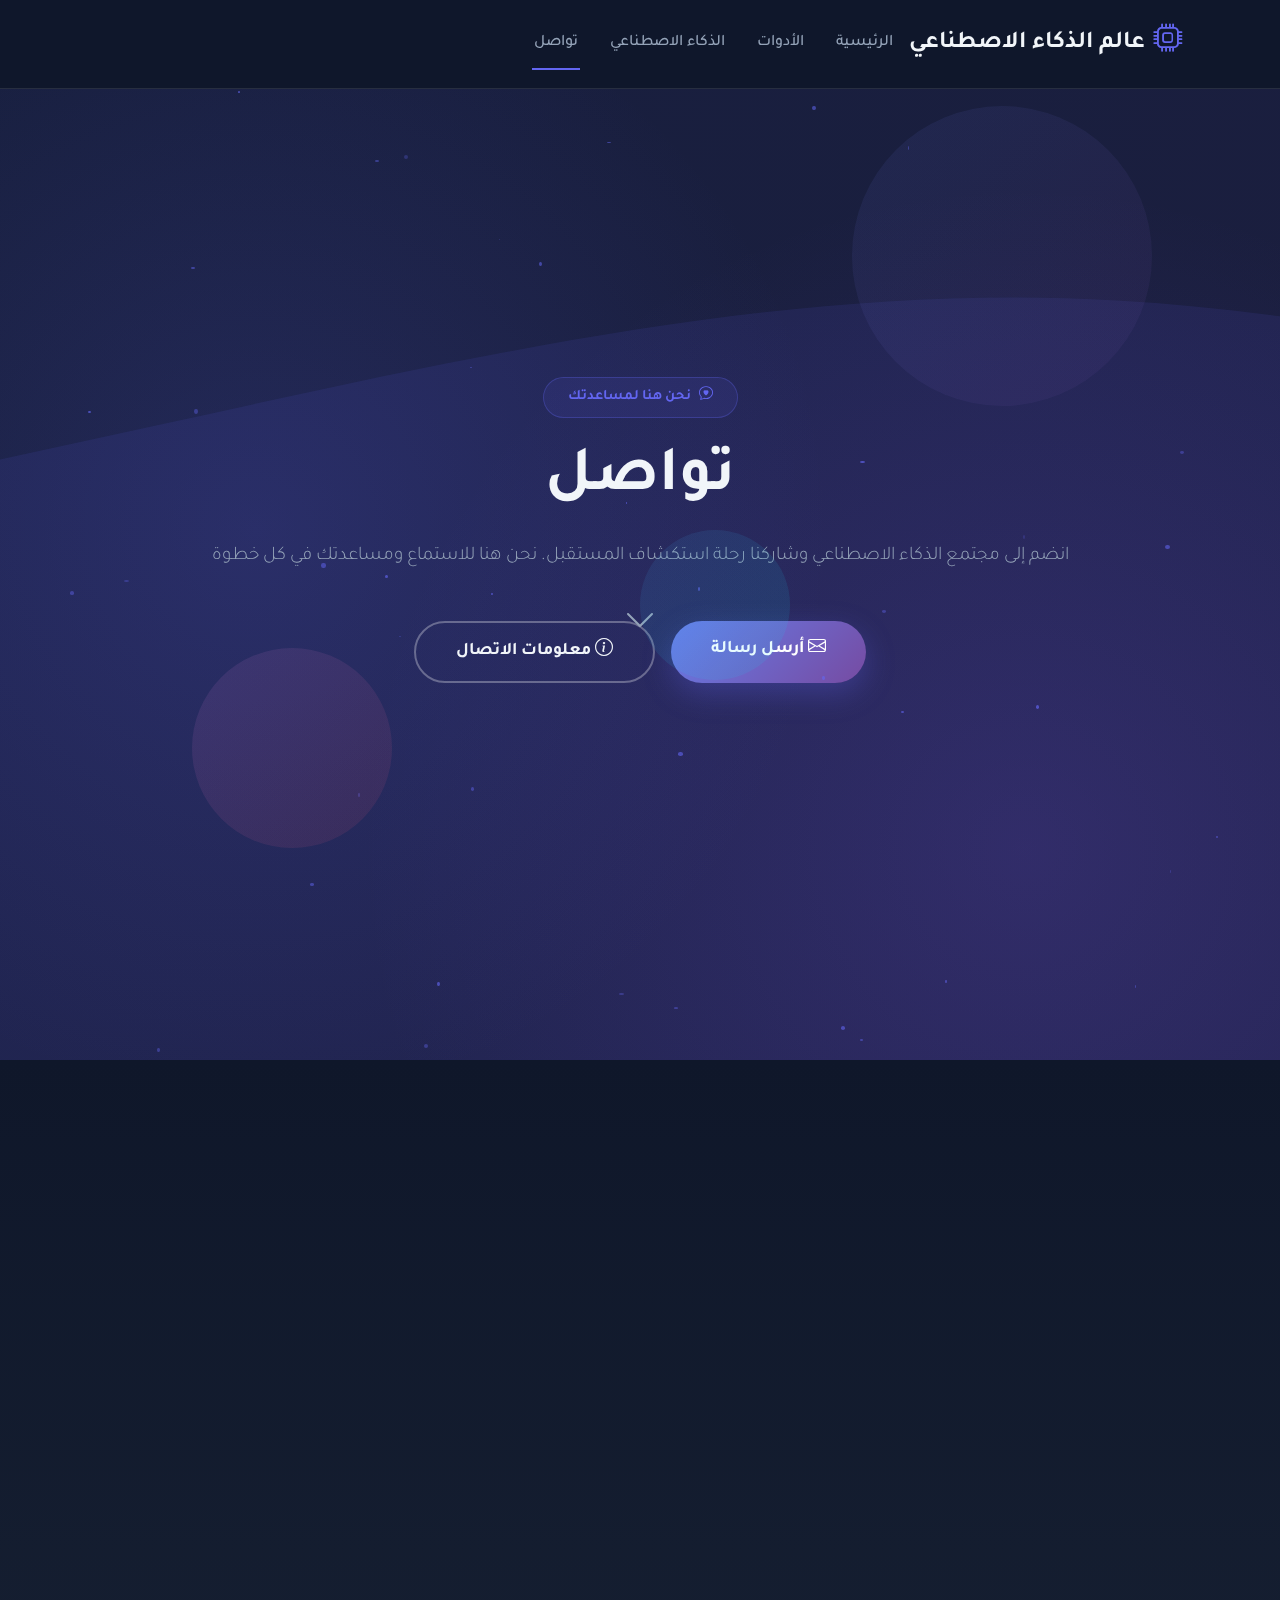
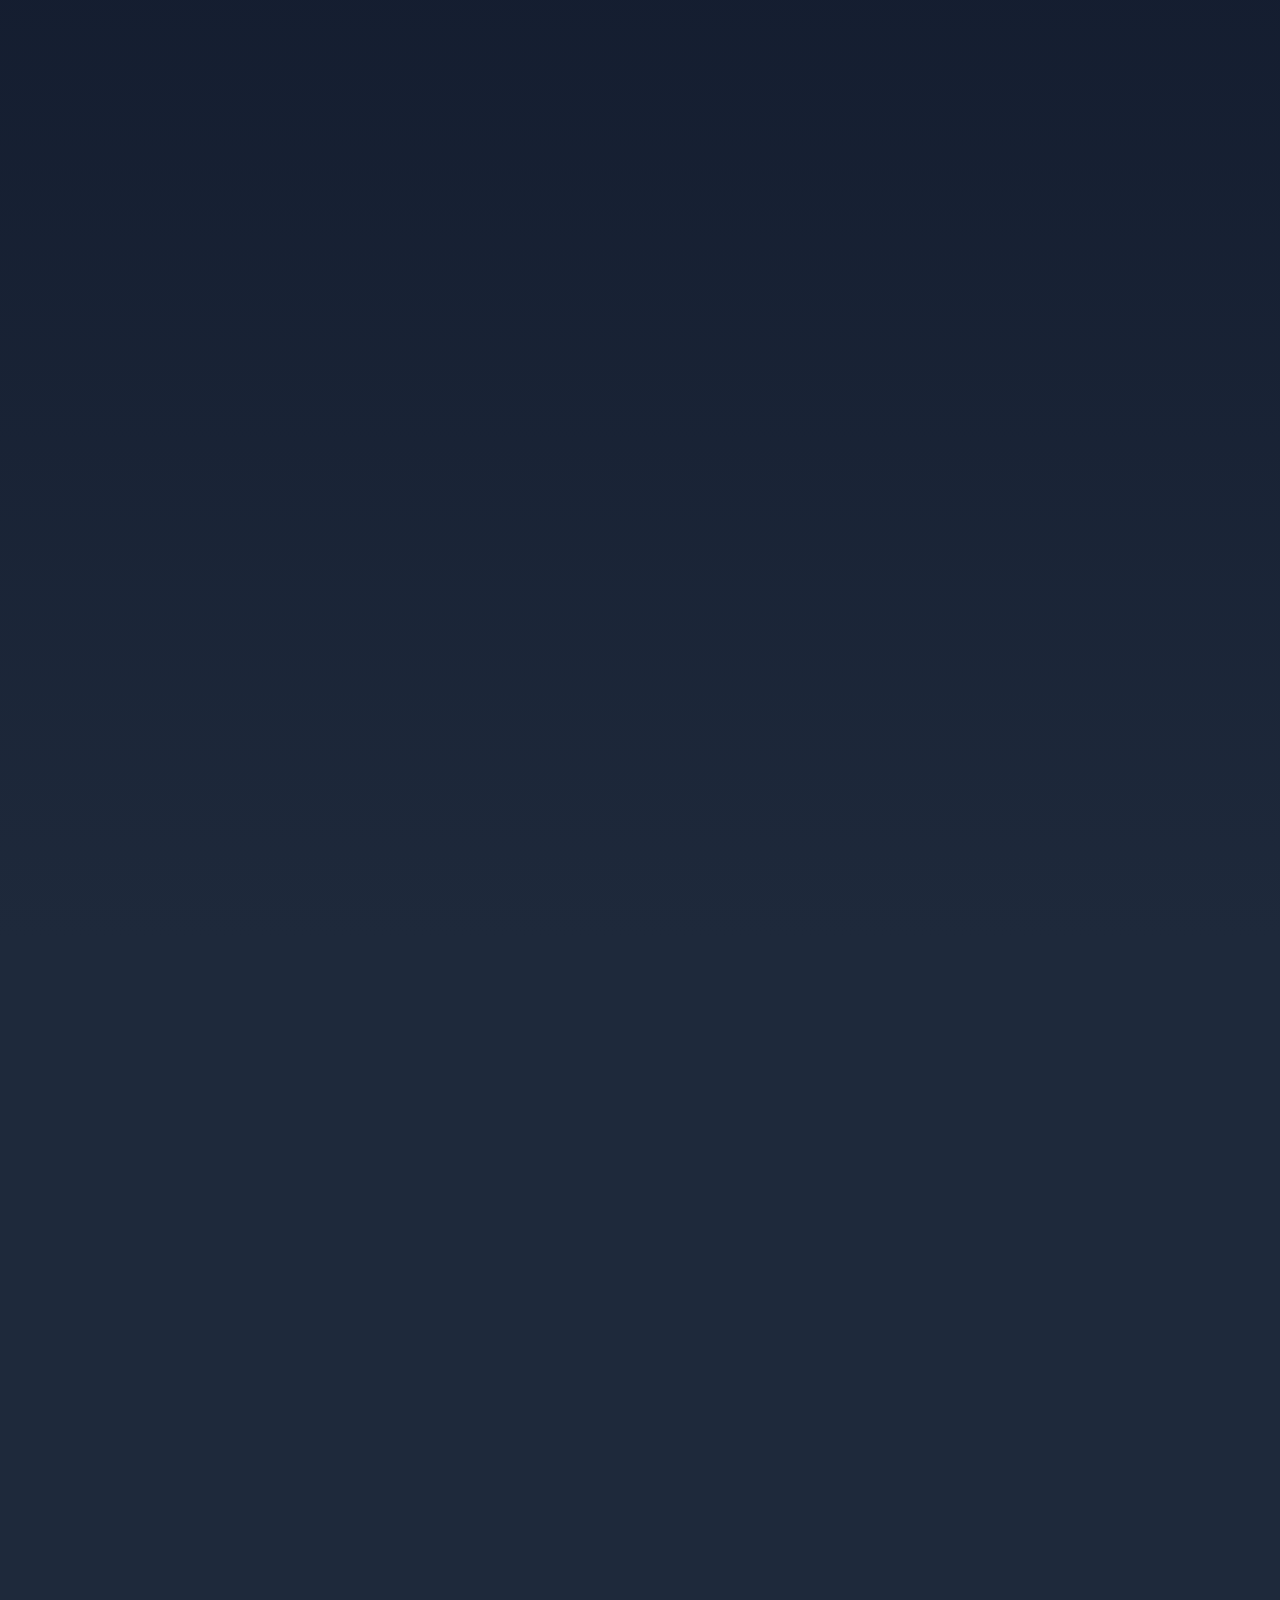
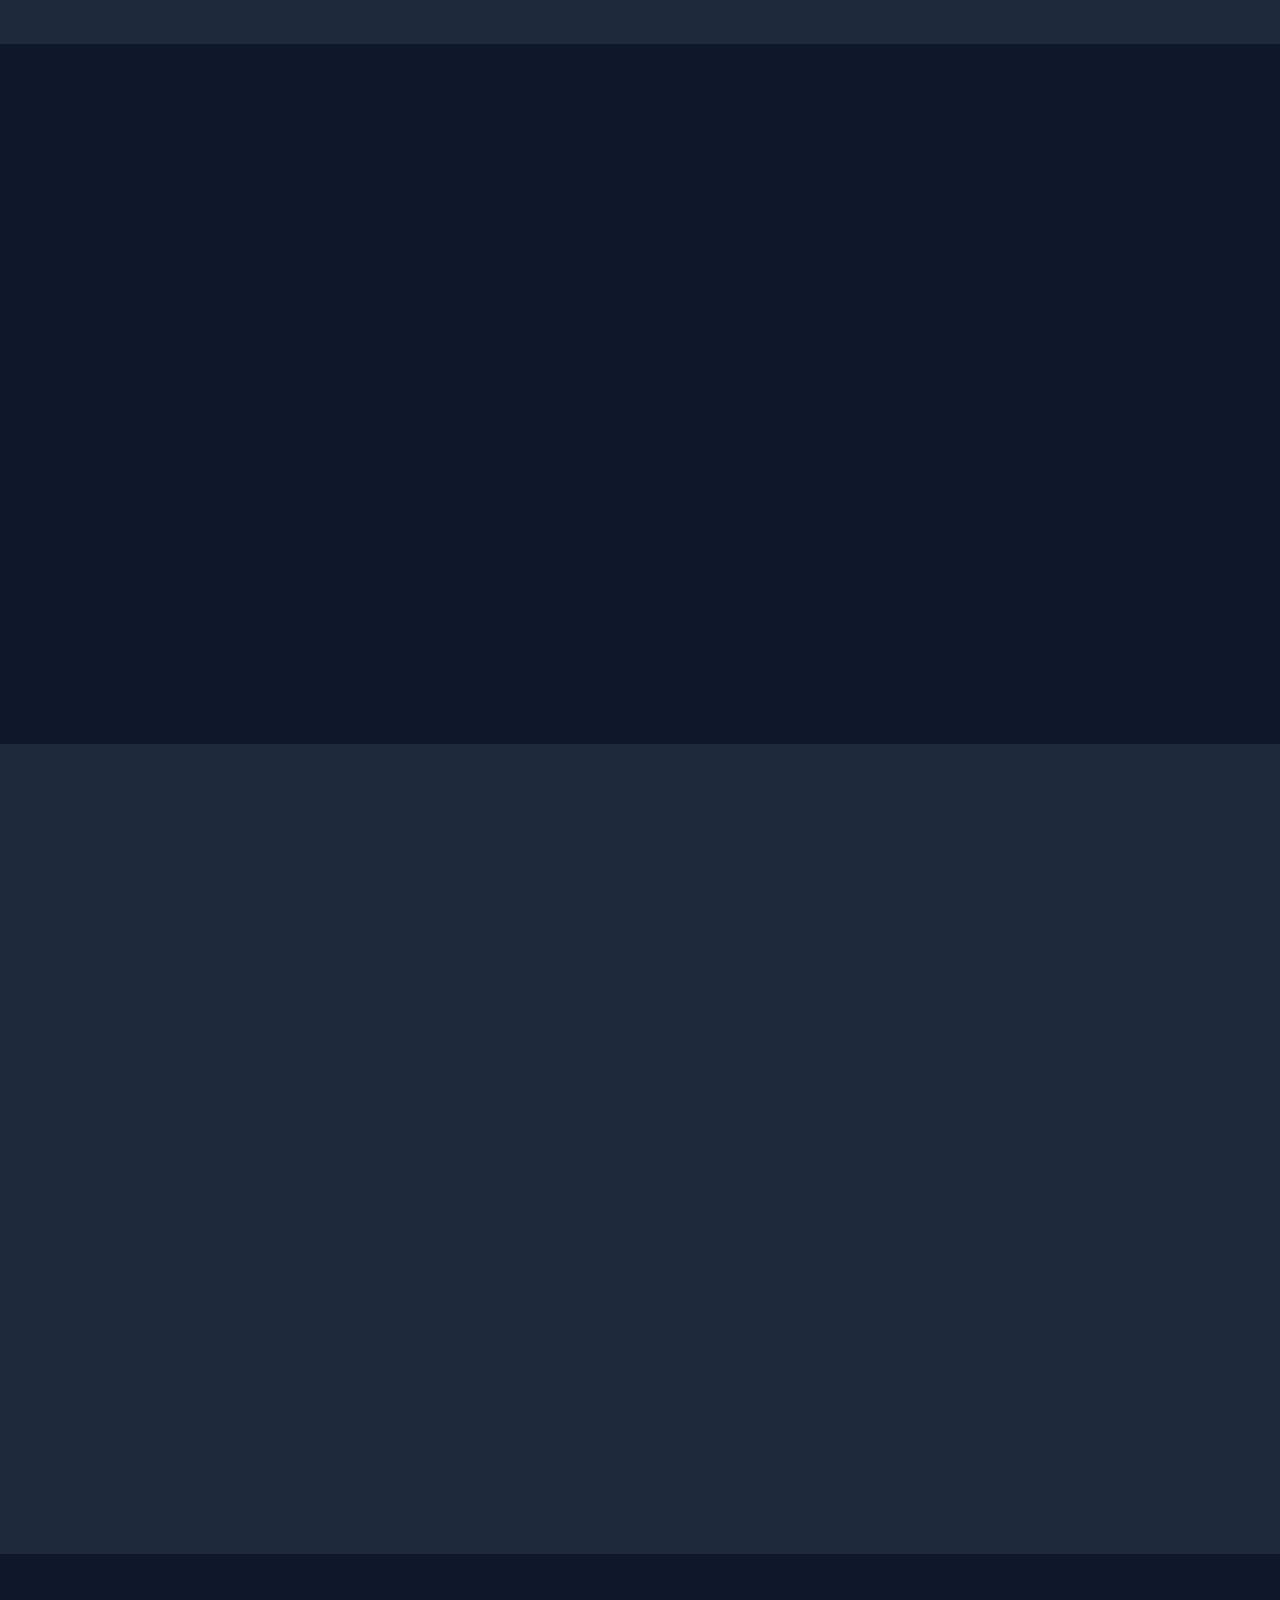
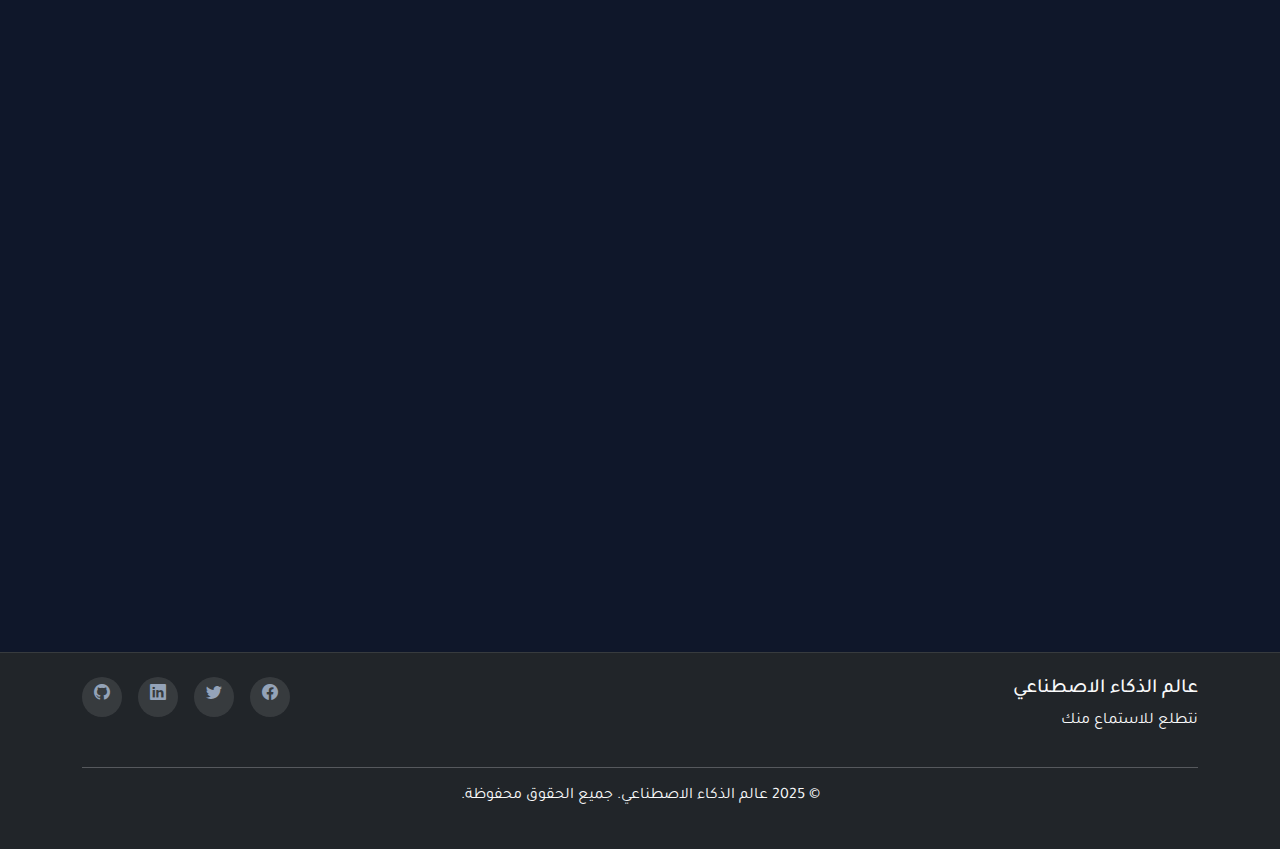
<file: contact.html>
<!DOCTYPE html>
<html lang="ar" dir="rtl">
<head>
    <meta charset="UTF-8">
    <meta name="viewport" content="width=device-width, initial-scale=1.0">
    <title>تواصل معنا - عالم الذكاء الاصطناعي</title>
    
    <!-- Bootstrap CSS -->
    <link href="https://cdn.jsdelivr.net/npm/bootstrap@5.3.0/dist/css/bootstrap.min.css" rel="stylesheet">
    <!-- Bootstrap Icons -->
    <link rel="stylesheet" href="https://cdn.jsdelivr.net/npm/bootstrap-icons@1.11.0/font/bootstrap-icons.css">
    <!-- Google Fonts -->
    <link href="https://fonts.googleapis.com/css2?family=Tajawal:wght@300;400;500;700;900&display=swap" rel="stylesheet">
    <!-- Custom CSS -->
    <link rel="stylesheet" href="styles.css">
    
    <!-- AOS Animation Library -->
    <link href="https://unpkg.com/aos@2.3.1/dist/aos.css" rel="stylesheet">
</head>
<body>
    <!-- Navigation -->
    <nav class="navbar navbar-expand-lg navbar-dark fixed-top">
        <div class="container">
            <a class="navbar-brand" href="index.html">
                <i class="bi bi-cpu"></i>
                عالم الذكاء الاصطناعي
            </a>
            <button class="navbar-toggler" type="button" data-bs-toggle="collapse" data-bs-target="#navbarNav">
                <span class="navbar-toggler-icon"></span>
            </button>
            <div class="collapse navbar-collapse" id="navbarNav">
                <ul class="navbar-nav ms-auto">
                    <li class="nav-item">
                        <a class="nav-link" href="index.html">الرئيسية</a>
                    </li>
                    <li class="nav-item">
                        <a class="nav-link" href="tools.html">الأدوات</a>
                    </li>
                    <li class="nav-item">
                        <a class="nav-link" href="ai-content.html">الذكاء الاصطناعي</a>
                    </li>
                    <li class="nav-item">
                        <a class="nav-link active" href="contact.html">تواصل</a>
                    </li>
                </ul>
            </div>
        </div>
    </nav>

    <!-- Hero Section -->
    <section class="hero-section contact-hero">
        <div class="hero-background"></div>
        <div class="floating-shapes">
            <div class="shape shape-1"></div>
            <div class="shape shape-2"></div>
            <div class="shape shape-3"></div>
        </div>
        <div class="container">
            <div class="row align-items-center min-vh-100">
                <div class="col-lg-12">
                    <div class="hero-content text-center" data-aos="fade-up">
                        <div class="hero-badge mb-4" data-aos="fade-down" data-aos-delay="200">
                            <span class="badge-text">
                                <i class="bi bi-chat-heart"></i> نحن هنا لمساعدتك
                            </span>
                        </div>
                        <h1 class="display-2 fw-bold mb-4 hero-title">
                            تواصل <span class="gradient-text">معنا</span>
                        </h1>
                        <p class="lead mb-5 hero-description">
                            انضم إلى مجتمع الذكاء الاصطناعي وشاركنا رحلة استكشاف المستقبل. نحن هنا للاستماع ومساعدتك في كل خطوة
                        </p>
                        <div class="d-flex gap-3 justify-content-center flex-wrap hero-buttons" data-aos="fade-up" data-aos-delay="400">
                            <a href="#contact-form" class="btn btn-primary btn-lg btn-hero">
                                <i class="bi bi-envelope"></i> أرسل رسالة
                            </a>
                            <a href="#info" class="btn btn-outline-light btn-lg btn-hero">
                                <i class="bi bi-info-circle"></i> معلومات الاتصال
                            </a>
                        </div>
                        <div class="scroll-indicator mt-5">
                            <i class="bi bi-chevron-down"></i>
                        </div>
                    </div>
                </div>
            </div>
        </div>
    </section>

    <!-- Contact Form Section -->
    <section id="contact-form" class="py-5 contact-form-section">
        <div class="container">
            <div class="text-center mb-5" data-aos="fade-up">
                <span class="section-badge">تواصل</span>
                <h2 class="display-4 fw-bold mb-3">أرسل لنا رسالة</h2>
                <p class="lead text-muted">نحن هنا للاستماع ومساعدتك في رحلتك مع الذكاء الاصطناعي</p>
            </div>
            
            <div class="row justify-content-center">
                <div class="col-lg-10 col-xl-8">
                    <div class="contact-form-enhanced" data-aos="fade-up" data-aos-delay="200">
                        <div class="form-header">
                            <div class="form-icon">
                                <i class="bi bi-envelope-paper"></i>
                            </div>
                            <h3>نموذج الاتصال</h3>
                            <p>املأ النموذج أدناه وسنرد عليك في أقرب وقت ممكن</p>
                        </div>
                        <form id="contactForm" class="enhanced-form">
                            <div class="form-progress">
                                <div class="progress-bar" id="formProgress"></div>
                            </div>
                            
                            <div class="row g-4">
                                <div class="col-md-6" data-aos="fade-up" data-aos-delay="100">
                                    <div class="form-group-enhanced">
                                        <label for="name" class="form-label-enhanced">
                                            <i class="bi bi-person"></i> الاسم الكامل *
                                        </label>
                                        <div class="input-wrapper">
                                            <input type="text" class="form-control-enhanced" id="name" name="name" placeholder="أدخل اسمك الكامل" required>
                                            <span class="input-icon"><i class="bi bi-check-circle-fill"></i></span>
                                        </div>
                                        <div class="form-feedback"></div>
                                    </div>
                                </div>
                                
                                <div class="col-md-6" data-aos="fade-up" data-aos-delay="200">
                                    <div class="form-group-enhanced">
                                        <label for="email" class="form-label-enhanced">
                                            <i class="bi bi-envelope"></i> البريد الإلكتروني *
                                        </label>
                                        <div class="input-wrapper">
                                            <input type="email" class="form-control-enhanced" id="email" name="email" placeholder="example@email.com" required>
                                            <span class="input-icon"><i class="bi bi-check-circle-fill"></i></span>
                                        </div>
                                        <div class="form-feedback"></div>
                                    </div>
                                </div>
                                
                                <div class="col-md-6" data-aos="fade-up" data-aos-delay="300">
                                    <div class="form-group-enhanced">
                                        <label for="phone" class="form-label-enhanced">
                                            <i class="bi bi-telephone"></i> رقم الهاتف
                                        </label>
                                        <div class="input-wrapper">
                                            <input type="tel" class="form-control-enhanced" id="phone" name="phone" placeholder="+966 5X XXX XXXX">
                                            <span class="input-icon"><i class="bi bi-check-circle-fill"></i></span>
                                        </div>
                                        <div class="form-feedback"></div>
                                    </div>
                                </div>
                                
                                <div class="col-md-6" data-aos="fade-up" data-aos-delay="400">
                                    <div class="form-group-enhanced">
                                        <label for="subject" class="form-label-enhanced">
                                            <i class="bi bi-tag"></i> الموضوع *
                                        </label>
                                        <div class="input-wrapper">
                                            <select class="form-control-enhanced" id="subject" name="subject" required>
                                                <option value="">اختر الموضوع</option>
                                                <option value="general">استفسار عام</option>
                                                <option value="tools">الاستفسار عن الأدوات</option>
                                                <option value="collaboration">اقتراح تعاون</option>
                                                <option value="feedback">ملاحظات واقتراحات</option>
                                                <option value="technical">دعم فني</option>
                                                <option value="other">أخرى</option>
                                            </select>
                                            <span class="input-icon"><i class="bi bi-chevron-down"></i></span>
                                        </div>
                                        <div class="form-feedback"></div>
                                    </div>
                                </div>
                                
                                <div class="col-12" data-aos="fade-up" data-aos-delay="500">
                                    <div class="form-group-enhanced">
                                        <label for="message" class="form-label-enhanced">
                                            <i class="bi bi-chat-text"></i> رسالتك *
                                        </label>
                                        <div class="input-wrapper">
                                            <textarea class="form-control-enhanced" id="message" name="message" rows="6" placeholder="اكتب رسالتك هنا..." required></textarea>
                                            <span class="char-counter"><span id="charCount">0</span> / 500</span>
                                        </div>
                                        <div class="form-feedback"></div>
                                    </div>
                                </div>
                                
                                <div class="col-12" data-aos="fade-up" data-aos-delay="600">
                                    <div class="form-check-enhanced">
                                        <input class="form-check-input-enhanced" type="checkbox" id="newsletter" name="newsletter">
                                        <label class="form-check-label-enhanced" for="newsletter">
                                            <i class="bi bi-bell"></i>
                                            أود تلقي نشرتنا الإخبارية حول آخر تطورات الذكاء الاصطناعي
                                        </label>
                                    </div>
                                </div>
                                
                                <div class="col-12 text-center mt-4" data-aos="fade-up" data-aos-delay="700">
                                    <button type="submit" class="btn btn-primary btn-lg btn-submit">
                                        <span class="btn-text">
                                            <i class="bi bi-send"></i> إرسال الرسالة
                                        </span>
                                        <span class="btn-loader">
                                            <i class="bi bi-arrow-repeat"></i>
                                        </span>
                                    </button>
                                </div>
                            </div>
                        </form>
                    </div>
                </div>
            </div>
        </div>
    </section>

    <!-- Contact Information Section -->
    <section id="info" class="py-5 bg-dark contact-info-section">
        <div class="container">
            <div class="text-center mb-5" data-aos="fade-up">
                <span class="section-badge">معلومات</span>
                <h2 class="display-4 fw-bold mb-3">معلومات الاتصال</h2>
                <p class="lead text-muted">طرق متعددة للتواصل مع فريقنا</p>
            </div>
            
            <div class="row g-4">
                <div class="col-lg-4 col-md-6" data-aos="zoom-in" data-aos-delay="100">
                    <div class="contact-info-card-enhanced text-center">
                        <div class="card-glow"></div>
                        <div class="contact-icon-enhanced">
                            <i class="bi bi-envelope"></i>
                        </div>
                        <h4>البريد الإلكتروني</h4>
                        <div class="contact-details">
                            <p><i class="bi bi-envelope-at"></i> info@aiworld.com</p>
                            <p><i class="bi bi-headset"></i> support@aiworld.com</p>
                        </div>
                        <a href="mailto:info@aiworld.com" class="btn btn-outline-light btn-sm btn-contact">
                            <i class="bi bi-send"></i> أرسل بريد
                        </a>
                    </div>
                </div>
                
                <div class="col-lg-4 col-md-6" data-aos="zoom-in" data-aos-delay="200">
                    <div class="contact-info-card-enhanced text-center">
                        <div class="card-glow"></div>
                        <div class="contact-icon-enhanced">
                            <i class="bi bi-telephone"></i>
                        </div>
                        <h4>الهاتف</h4>
                        <div class="contact-details">
                            <p><i class="bi bi-telephone-fill"></i> +966 50 123 4567</p>
                            <p><i class="bi bi-phone"></i> +966 55 987 6543</p>
                        </div>
                        <a href="tel:+966501234567" class="btn btn-outline-light btn-sm btn-contact">
                            <i class="bi bi-telephone"></i> اتصل الآن
                        </a>
                    </div>
                </div>
                
                <div class="col-lg-4 col-md-6" data-aos="zoom-in" data-aos-delay="300">
                    <div class="contact-info-card-enhanced text-center">
                        <div class="card-glow"></div>
                        <div class="contact-icon-enhanced">
                            <i class="bi bi-geo-alt"></i>
                        </div>
                        <h4>العنوان</h4>
                        <div class="contact-details">
                            <p><i class="bi bi-geo-alt-fill"></i>اليمن</p>
                            <p><i class="bi bi-building"></i> صنعاء</p>
                        </div>
                        <a href="#" class="btn btn-outline-light btn-sm btn-contact">
                            <i class="bi bi-map"></i> عرض الخريطة
                        </a>
                    </div>
                </div>
            </div>
        </div>
    </section>

    <!-- Social Media Section -->
    <section class="py-5">
        <div class="container">
            <div class="text-center mb-5" data-aos="fade-up">
                <h2 class="display-4 fw-bold mb-3">تابعنا على وسائل التواصل</h2>
                <p class="lead text-muted">انضم إلى مجتمعنا وكن على اطلاع بآخر الأخبار</p>
            </div>
            
            <div class="row justify-content-center">
                <div class="col-lg-8">
                    <div class="social-media-container" data-aos="fade-up">
                        <div class="row g-3">
                            <div class="col-md-3">
                                <a href="#" class="social-card">
                                    <div class="social-icon">
                                        <i class="bi bi-facebook"></i>
                                    </div>
                                    <h5>فيسبوك</h5>
                                    <p>50K متابع</p>
                                </a>
                            </div>
                            <div class="col-md-3">
                                <a href="#" class="social-card">
                                    <div class="social-icon">
                                        <i class="bi bi-twitter"></i>
                                    </div>
                                    <h5>تويتر</h5>
                                    <p>25K متابع</p>
                                </a>
                            </div>
                            <div class="col-md-3">
                                <a href="#" class="social-card">
                                    <div class="social-icon">
                                        <i class="bi bi-linkedin"></i>
                                    </div>
                                    <h5>لينكدإن</h5>
                                    <p>15K متابع</p>
                                </a>
                            </div>
                            <div class="col-md-3">
                                <a href="#" class="social-card">
                                    <div class="social-icon">
                                        <i class="bi bi-youtube"></i>
                                    </div>
                                    <h5>يوتيوب</h5>
                                    <p>100K مشترك</p>
                                </a>
                            </div>
                        </div>
                        
                        <div class="row g-3 mt-3">
                            <div class="col-md-3">
                                <a href="#" class="social-card">
                                    <div class="social-icon">
                                        <i class="bi bi-instagram"></i>
                                    </div>
                                    <h5>انستغرام</h5>
                                    <p>30K متابع</p>
                                </a>
                            </div>
                            <div class="col-md-3">
                                <a href="#" class="social-card">
                                    <div class="social-icon">
                                        <i class="bi bi-telegram"></i>
                                    </div>
                                    <h5>تيليجرام</h5>
                                    <p>20K عضو</p>
                                </a>
                            </div>
                            <div class="col-md-3">
                                <a href="#" class="social-card">
                                    <div class="social-icon">
                                        <i class="bi bi-github"></i>
                                    </div>
                                    <h5>جيت هب</h5>
                                    <p>5K نجمة</p>
                                </a>
                            </div>
                            <div class="col-md-3">
                                <a href="#" class="social-card">
                                    <div class="social-icon">
                                        <i class="bi bi-discord"></i>
                                    </div>
                                    <h5>ديسكورد</h5>
                                    <p>10K عضو</p>
                                </a>
                            </div>
                        </div>
                    </div>
                </div>
            </div>
        </div>
    </section>

    <!-- FAQ Section -->
    <section class="py-5 bg-dark">
        <div class="container">
            <div class="text-center mb-5" data-aos="fade-up">
                <h2 class="display-4 fw-bold mb-3">الأسئلة الشائعة</h2>
                <p class="lead text-muted">إجابات على الأسئلة الأكثر شيوعاً</p>
            </div>
            
            <div class="row justify-content-center">
                <div class="col-lg-8">
                    <div class="accordion" id="faqAccordion" data-aos="fade-up">
                        <div class="accordion-item">
                            <h2 class="accordion-header">
                                <button class="accordion-button" type="button" data-bs-toggle="collapse" data-bs-target="#faq1">
                                    ما هو الذكاء الاصطناعي وكيف يعمل؟
                                </button>
                            </h2>
                            <div id="faq1" class="accordion-collapse collapse show" data-bs-parent="#faqAccordion">
                                <div class="accordion-body">
                                    الذكاء الاصطناعي هو فرع من علوم الكمبيوتر يهدف إلى إنشاء آلات قادرة على محاكاة السلوك الذكي البشري. يعمل من خلال خوارزميات تعلم الآلة والشبكات العصبية التي تسمح للأنظمة بالتعلم من البيانات واتخاذ القرارات.
                                </div>
                            </div>
                        </div>
                        
                        <div class="accordion-item">
                            <h2 class="accordion-header">
                                <button class="accordion-button collapsed" type="button" data-bs-toggle="collapse" data-bs-target="#faq2">
                                    كيف يمكنني البدء في تعلم الذكاء الاصطناعي؟
                                </button>
                            </h2>
                            <div id="faq2" class="accordion-collapse collapse" data-bs-parent="#faqAccordion">
                                <div class="accordion-body">
                                    يمكنك البدء بتعلم أساسيات البرمجة (Python)، ثم دراسة الرياضيات (الجبر الخطي والإحصاء)، بعد ذلك تعلم مكتبات التعلم الآلي مثل TensorFlow وPyTorch، وأخيراً العمل على مشاريع عملية لتطبيق ما تعلمته.
                                </div>
                            </div>
                        </div>
                        
                        <div class="accordion-item">
                            <h2 class="accordion-header">
                                <button class="accordion-button collapsed" type="button" data-bs-toggle="collapse" data-bs-target="#faq3">
                                    هل أدوات الذكاء الاصطناعي مجانية؟
                                </button>
                            </h2>
                            <div id="faq3" class="accordion-collapse collapse" data-bs-parent="#faqAccordion">
                                <div class="accordion-body">
                                    معظم الأدوات تقدم خطط مجانية محدودة وخطط مدفوعة بميزات متقدمة. بعض الأدوات مفتوحة المصدر ومجانية بالكامل مثل Stable Diffusion، بينما others تتطلب اشتراكاً شهرياً مثل ChatGPT Plus وMidjourney.
                                </div>
                            </div>
                        </div>
                        
                        <div class="accordion-item">
                            <h2 class="accordion-header">
                                <button class="accordion-button collapsed" type="button" data-bs-toggle="collapse" data-bs-target="#faq4">
                                    هل يمكنني استخدام الذكاء الاصطناعي في عملي؟
                                </button>
                            </h2>
                            <div id="faq4" class="accordion-collapse collapse" data-bs-parent="#faqAccordion">
                                <div class="accordion-body">
                                    نعم، يمكن استخدام الذكاء الاصطناعي في العديد المجالات مثل تسريع كتابة المحتوى، تحليل البيانات، أتمتة المهام المتكررة، تحسين خدمة العملاء، والمساعدة في اتخاذ القرارات. يعتمد الأمر على طبيعة عملك واحتياجاتك.
                                </div>
                            </div>
                        </div>
                        
                        <div class="accordion-item">
                            <h2 class="accordion-header">
                                <button class="accordion-button collapsed" type="button" data-bs-toggle="collapse" data-bs-target="#faq5">
                                    كيف يمكنني التعاون معكم؟
                                </button>
                            </h2>
                            <div id="faq5" class="accordion-collapse collapse" data-bs-parent="#faqAccordion">
                                <div class="accordion-body">
                                    نرحب بالتعاون في مجالات البحث والتطوير، المحتوى التعليمي، الاستشارات، والمشاريع المشتركة. يمكنك التواصل معنا عبر نموذج الاتصال أو إرسال بريد إلكتروني إلى collaboration@aiworld.com مع تفاصيل اقتراحك.
                                </div>
                            </div>
                        </div>
                    </div>
                </div>
            </div>
        </div>
    </section>

    <!-- Office Hours Section -->
    <section class="py-5">
        <div class="container">
            <div class="text-center mb-5" data-aos="fade-up">
                <h2 class="display-4 fw-bold mb-3">ساعات العمل</h2>
                <p class="lead text-muted">متى يمكننا مساعدتك</p>
            </div>
            
            <div class="row justify-content-center">
                <div class="col-lg-6">
                    <div class="office-hours" data-aos="fade-up">
                        <div class="hours-grid">
                            <div class="hours-item">
                                <div class="days">الأحد - الخميس</div>
                                <div class="time">9:00 ص - 6:00 م</div>
                            </div>
                            <div class="hours-item">
                                <div class="days">الجمعة</div>
                                <div class="time">10:00 ص - 2:00 م</div>
                            </div>
                            <div class="hours-item">
                                <div class="days">السبت</div>
                                <div class="time">مغلق</div>
                            </div>
                        </div>
                        
                        <div class="emergency-contact">
                            <h5>للحالات الطارئة</h5>
                            <p>يمكنك التواصل معنا على مدار الساعة عبر:</p>
                            <a href="tel:+966501234567" class="btn btn-danger">
                                <i class="bi bi-telephone"></i> +966 50 123 4567
                            </a>
                        </div>
                    </div>
                </div>
            </div>
        </div>
    </section>

    <!-- Footer -->
    <footer class="bg-dark text-light py-4">
        <div class="container">
            <div class="row">
                <div class="col-md-6">
                    <h5>عالم الذكاء الاصطناعي</h5>
                    <p>نتطلع للاستماع منك</p>
                </div>
                <div class="col-md-6 text-md-end">
                    <div class="social-links">
                        <a href="#"><i class="bi bi-facebook"></i></a>
                        <a href="#"><i class="bi bi-twitter"></i></a>
                        <a href="#"><i class="bi bi-linkedin"></i></a>
                        <a href="#"><i class="bi bi-github"></i></a>
                    </div>
                </div>
            </div>
            <hr class="my-3">
            <div class="text-center">
                <p>&copy; 2025 عالم الذكاء الاصطناعي. جميع الحقوق محفوظة.</p>
            </div>
        </div>
    </footer>

    <!-- Scripts -->
    <script src="https://cdn.jsdelivr.net/npm/bootstrap@5.3.0/dist/js/bootstrap.bundle.min.js"></script>
    <script src="https://unpkg.com/aos@2.3.1/dist/aos.js"></script>
    <script src="script.js"></script>
    
    <!-- Contact Form Enhanced Script -->
    <script>
        // Form Progress Tracking
        function updateFormProgress() {
            const form = document.getElementById('contactForm');
            const inputs = form.querySelectorAll('input[required], select[required], textarea[required]');
            const filled = Array.from(inputs).filter(input => {
                if (input.type === 'checkbox') return input.checked;
                return input.value.trim() !== '';
            }).length;
            const progress = (filled / inputs.length) * 100;
            document.getElementById('formProgress').style.width = progress + '%';
        }

        // Character Counter
        const messageTextarea = document.getElementById('message');
        const charCount = document.getElementById('charCount');
        if (messageTextarea && charCount) {
            messageTextarea.addEventListener('input', function() {
                const count = this.value.length;
                charCount.textContent = count;
                if (count > 500) {
                    this.value = this.value.substring(0, 500);
                    charCount.textContent = 500;
                }
                charCount.parentElement.style.color = count > 450 ? '#ef4444' : 'var(--text-muted)';
            });
        }

        // Real-time Validation
        const formInputs = document.querySelectorAll('.form-control-enhanced');
        formInputs.forEach(input => {
            input.addEventListener('blur', function() {
                validateField(this);
                updateFormProgress();
            });
            
            input.addEventListener('input', function() {
                if (this.classList.contains('is-invalid')) {
                    validateField(this);
                }
                updateFormProgress();
            });
        });

        function validateField(field) {
            const wrapper = field.closest('.form-group-enhanced');
            const feedback = wrapper.querySelector('.form-feedback');
            const icon = wrapper.querySelector('.input-icon');
            let isValid = true;
            let message = '';

            // Remove previous validation classes
            field.classList.remove('is-valid', 'is-invalid');
            if (icon) icon.style.display = 'none';

            if (field.hasAttribute('required') && !field.value.trim()) {
                isValid = false;
                message = 'هذا الحقل مطلوب';
            } else if (field.type === 'email' && field.value) {
                const emailRegex = /^[^\s@]+@[^\s@]+\.[^\s@]+$/;
                if (!emailRegex.test(field.value)) {
                    isValid = false;
                    message = 'يرجى إدخال بريد إلكتروني صحيح';
                }
            } else if (field.type === 'tel' && field.value) {
                const phoneRegex = /^[\d\s\+\-\(\)]+$/;
                if (!phoneRegex.test(field.value)) {
                    isValid = false;
                    message = 'يرجى إدخال رقم هاتف صحيح';
                }
            }

            if (field.value.trim() && isValid) {
                field.classList.add('is-valid');
                if (icon) {
                    icon.style.display = 'flex';
                    icon.innerHTML = '<i class="bi bi-check-circle-fill"></i>';
                }
                feedback.textContent = '';
                feedback.className = 'form-feedback';
            } else if (!isValid) {
                field.classList.add('is-invalid');
                if (icon) {
                    icon.style.display = 'flex';
                    icon.innerHTML = '<i class="bi bi-x-circle-fill"></i>';
                }
                feedback.textContent = message;
                feedback.className = 'form-feedback text-danger';
            }

            return isValid;
        }

        // Form Submission
        document.getElementById('contactForm').addEventListener('submit', function(e) {
            e.preventDefault();
            
            // Validate all fields
            let isFormValid = true;
            const requiredFields = this.querySelectorAll('[required]');
            requiredFields.forEach(field => {
                if (!validateField(field)) {
                    isFormValid = false;
                }
            });

            if (!isFormValid) {
                showNotification('يرجى تصحيح الأخطاء في النموذج', 'error');
                return;
            }
            
            // Get form data
            const formData = new FormData(this);
            const data = {};
            formData.forEach((value, key) => {
                data[key] = value;
            });
            
            // Email validation
            const emailRegex = /^[^\s@]+@[^\s@]+\.[^\s@]+$/;
            if (!emailRegex.test(data.email)) {
                showNotification('يرجى إدخال بريد إلكتروني صحيح', 'error');
                return;
            }
            
            // Show loading state
            const submitBtn = this.querySelector('.btn-submit');
            const btnText = submitBtn.querySelector('.btn-text');
            const btnLoader = submitBtn.querySelector('.btn-loader');
            
            submitBtn.classList.add('loading');
            btnText.style.display = 'none';
            btnLoader.style.display = 'inline-block';
            submitBtn.disabled = true;
            
            // Simulate form submission
            setTimeout(() => {
                showNotification('تم إرسال رسالتك بنجاح! سنتواصل معك قريباً', 'success');
                this.reset();
                document.getElementById('formProgress').style.width = '0%';
                document.getElementById('charCount').textContent = '0';
                
                submitBtn.classList.remove('loading');
                btnText.style.display = 'inline-block';
                btnLoader.style.display = 'none';
                submitBtn.disabled = false;
                
                // Reset validation states
                formInputs.forEach(input => {
                    input.classList.remove('is-valid', 'is-invalid');
                    const wrapper = input.closest('.form-group-enhanced');
                    const icon = wrapper.querySelector('.input-icon');
                    if (icon) icon.style.display = 'none';
                    wrapper.querySelector('.form-feedback').textContent = '';
                });
                
                // Scroll to top with animation
                window.scrollTo({ top: 0, behavior: 'smooth' });
            }, 2000);
        });

        // Initialize form progress
        updateFormProgress();
    </script>
</body>
</html>
</file>
<file: styles.css>
/* Import Google Fonts */
@import url('https://fonts.googleapis.com/css2?family=Tajawal:wght@300;400;500;700;900&display=swap');

/* Global Variables */
:root {
    --primary-color: #6366f1;
    --secondary-color: #8b5cf6;
    --accent-color: #ec4899;
    --dark-bg: #0f172a;
    --dark-secondary: #1e293b;
    --dark-tertiary: #334155;
    --text-primary: #f1f5f9;
    --text-secondary: #94a3b8;
    --text-muted: #64748b;
    --gradient-1: linear-gradient(135deg, #667eea 0%, #764ba2 100%);
    --gradient-2: linear-gradient(135deg, #f093fb 0%, #f5576c 100%);
    --gradient-3: linear-gradient(135deg, #4facfe 0%, #00f2fe 100%);
    --gradient-text: linear-gradient(135deg, #667eea 0%, #764ba2 100%);
}

/* Base Styles */
* {
    margin: 0;
    padding: 0;
    box-sizing: border-box;
}

body {
    font-family: 'Tajawal', sans-serif;
    background-color: var(--dark-bg);
    color: var(--text-primary);
    line-height: 1.6;
    overflow-x: hidden;
}

/* Smooth Scrolling */
html {
    scroll-behavior: smooth;
}
/* مجرب كود  */


/* حقي الكود مجرب  */
/* Navigation */
.navbar {
    background: rgba(15, 23, 42, 0.95) !important;
    backdrop-filter: blur(10px);
    border-bottom: 1px solid rgba(255, 255, 255, 0.1);
    padding: 1rem 0;
    transition: all 0.3s ease;
}

.navbar.scrolled {
    padding: 0.5rem 0;
    background: rgba(15, 23, 42, 0.98) !important;
}

.navbar-brand {
    font-size: 1.5rem;
    font-weight: 700;
    color: var(--text-primary) !important;
    display: flex;
    align-items: center;
    gap: 0.5rem;
}

.navbar-brand i {
    color: var(--primary-color);
    font-size: 1.8rem;
}

.nav-link {
    color: var(--text-secondary) !important;
    font-weight: 500;
    margin: 0 0.5rem;
    transition: all 0.3s ease;
    position: relative;
}

.nav-link:hover {
    color: var(--primary-color) !important;
}

.nav-link::after {
    content: '';
    position: absolute;
    bottom: -5px;
    left: 50%;
    transform: translateX(-50%);
    width: 0;
    height: 2px;
    background: var(--primary-color);
    transition: width 0.3s ease;
}

.nav-link:hover::after,
.nav-link.active::after {
    width: 80%;
}

/* Hero Section */
.hero-section {
    min-height: 100vh;
    display: flex;
    align-items: center;
    background: linear-gradient(135deg, rgba(99, 102, 241, 0.1) 0%, rgba(139, 92, 246, 0.1) 100%);
    position: relative;
    overflow: hidden;
}

.hero-section::before {
    content: '';
    position: absolute;
    top: 0;
    left: 0;
    right: 0;
    bottom: 0;
    background: url('data:image/svg+xml,<svg xmlns="http://www.w3.org/2000/svg" viewBox="0 0 1440 320"><path fill="%236366f1" fill-opacity="0.1" d="M0,96L48,112C96,128,192,160,288,165.3C384,171,480,149,576,128C672,107,768,85,864,90.7C960,96,1056,128,1152,133.3C1248,139,1344,117,1392,106.7L1440,96L1440,320L1392,320C1344,320,1248,320,1152,320C1056,320,960,320,864,320C768,320,672,320,576,320C480,320,384,320,288,320C192,320,96,320,48,320L0,320Z"></path></svg>') no-repeat bottom;
    background-size: cover;
}

.gradient-text {
    background: var(--gradient-text);
    -webkit-background-clip: text;
    -webkit-text-fill-color: transparent;
    background-clip: text;
}

.hero-content h1 {
    font-weight: 900;
    margin-bottom: 2rem;
    line-height: 1.2;
}

.hero-content p {
    font-size: 1.2rem;
    color: var(--text-secondary);
    margin-bottom: 2rem;
}

.btn-primary {
    background: var(--gradient-1);
    border: none;
    padding: 0.8rem 2rem;
    font-weight: 600;
    border-radius: 50px;
    transition: all 0.3s ease;
    box-shadow: 0 10px 30px rgba(99, 102, 241, 0.3);
}

.btn-primary:hover {
    transform: translateY(-2px);
    box-shadow: 0 15px 40px rgba(99, 102, 241, 0.4);
}

.btn-outline-light {
    border: 2px solid rgba(255, 255, 255, 0.3);
    color: var(--text-primary);
    padding: 0.8rem 2rem;
    font-weight: 600;
    border-radius: 50px;
    transition: all 0.3s ease;
}

.btn-outline-light:hover {
    background: rgba(255, 255, 255, 0.1);
    border-color: rgba(255, 255, 255, 0.5);
    transform: translateY(-2px);
}

/* Hero Animation */
.hero-animation {
    position: relative;
    height: 500px;
}

.floating-elements {
    position: relative;
    width: 100%;
    height: 100%;
}

.float-element {
    position: absolute;
    width: 80px;
    height: 80px;
    background: var(--gradient-1);
    border-radius: 20px;
    display: flex;
    align-items: center;
    justify-content: center;
    color: white;
    font-size: 2rem;
    box-shadow: 0 20px 40px rgba(99, 102, 241, 0.3);
    animation: float 6s ease-in-out infinite;
}

.float-element:nth-child(1) {
    top: 20%;
    left: 10%;
    animation-delay: 0s;
    background: var(--gradient-1);
}

.float-element:nth-child(2) {
    top: 50%;
    right: 20%;
    animation-delay: 2s;
    background: var(--gradient-2);
}

.float-element:nth-child(3) {
    bottom: 30%;
    left: 30%;
    animation-delay: 4s;
    background: var(--gradient-3);
}

.float-element:nth-child(4) {
    top: 10%;
    right: 40%;
    animation-delay: 1s;
    background: linear-gradient(135deg, #fa709a 0%, #fee140 100%);
}

@keyframes float {
    0%, 100% {
        transform: translateY(0px) rotate(0deg);
    }
    50% {
        transform: translateY(-20px) rotate(5deg);
    }
}

/* Section Styles */
section {
    padding: 5rem 0;
}

section.bg-dark {
    background-color: var(--dark-secondary) !important;
}

/* Tool Cards */
.tool-card {
    background: var(--dark-secondary);
    border: 1px solid rgba(255, 255, 255, 0.1);
    border-radius: 20px;
    padding: 2rem;
    height: 100%;
    transition: all 0.3s ease;
    position: relative;
    overflow: hidden;
}

.tool-card::before {
    content: '';
    position: absolute;
    top: 0;
    left: 0;
    right: 0;
    height: 4px;
    background: var(--gradient-1);
}

.tool-card:hover {
    transform: translateY(-10px);
    box-shadow: 0 20px 40px rgba(99, 102, 241, 0.2);
    border-color: rgba(99, 102, 241, 0.3);
}

.tool-icon {
    width: 70px;
    height: 70px;
    background: var(--gradient-1);
    border-radius: 15px;
    display: flex;
    align-items: center;
    justify-content: center;
    margin-bottom: 1.5rem;
    font-size: 2rem;
    color: white;
}

.tool-card h4 {
    color: var(--text-primary);
    margin-bottom: 1rem;
    font-weight: 700;
}

.tool-card p {
    color: var(--text-secondary);
    margin-bottom: 1.5rem;
}

.tool-features {
    list-style: none;
    padding: 0;
}

.tool-features li {
    padding: 0.5rem 0;
    color: var(--text-muted);
    border-bottom: 1px solid rgba(255, 255, 255, 0.05);
}

.tool-features li:last-child {
    border-bottom: none;
}

.tool-features li::before {
    content: '▸';
    color: var(--primary-color);
    margin-left: 0.5rem;
}

/* Timeline */
.timeline {
    position: relative;
    padding: 2rem 0;
}

.timeline::before {
    content: '';
    position: absolute;
    left: 50%;
    top: 0;
    bottom: 0;
    width: 2px;
    background: var(--gradient-1);
    transform: translateX(-50%);
}

.timeline-item {
    position: relative;
    margin: 3rem 0;
}

.timeline-dot {
    position: absolute;
    left: 50%;
    top: 50%;
    width: 20px;
    height: 20px;
    background: var(--primary-color);
    border: 4px solid var(--dark-bg);
    border-radius: 50%;
    transform: translate(-50%, -50%);
    z-index: 2;
}

.timeline-content {
    background: var(--dark-secondary);
    border: 1px solid rgba(255, 255, 255, 0.1);
    border-radius: 15px;
    padding: 2rem;
    width: 45%;
    transition: all 0.3s ease;
}

.timeline-item:nth-child(odd) .timeline-content {
    margin-right: auto;
}

.timeline-item:nth-child(even) .timeline-content {
    margin-left: auto;
}

.timeline-content:hover {
    transform: scale(1.05);
    box-shadow: 0 15px 30px rgba(99, 102, 241, 0.2);
}

.timeline-content h5 {
    color: var(--primary-color);
    font-weight: 600;
    margin-bottom: 0.5rem;
}

.timeline-content h4 {
    color: var(--text-primary);
    margin-bottom: 1rem;
    font-weight: 700;
}

.timeline-content p {
    color: var(--text-secondary);
}

/* Development Cards */
.development-card {
    background: var(--dark-secondary);
    border: 1px solid rgba(255, 255, 255, 0.1);
    border-radius: 20px;
    padding: 2rem;
    height: 100%;
    transition: all 0.3s ease;
}

.development-card:hover {
    transform: translateY(-5px);
    box-shadow: 0 15px 30px rgba(99, 102, 241, 0.2);
}

.dev-icon {
    width: 60px;
    height: 60px;
    background: var(--gradient-1);
    border-radius: 15px;
    display: flex;
    align-items: center;
    justify-content: center;
    margin-bottom: 1.5rem;
    font-size: 1.8rem;
    color: white;
}

.development-card h4 {
    color: var(--text-primary);
    margin-bottom: 1rem;
    font-weight: 700;
}

.development-card p {
    color: var(--text-secondary);
    margin-bottom: 1.5rem;
}

.progress {
    height: 8px;
    background-color: rgba(255, 255, 255, 0.1);
    border-radius: 10px;
    overflow: hidden;
}

.progress-bar {
    background: var(--gradient-1);
    transition: width 2s ease;
}

/* Importance Cards */
.importance-card {
    background: var(--dark-secondary);
    border: 1px solid rgba(255, 255, 255, 0.1);
    border-radius: 20px;
    padding: 2rem;
    height: 100%;
    transition: all 0.3s ease;
}

.importance-card:hover {
    transform: translateY(-10px);
    box-shadow: 0 20px 40px rgba(99, 102, 241, 0.2);
}

.importance-icon {
    width: 80px;
    height: 80px;
    background: var(--gradient-1);
    border-radius: 50%;
    display: flex;
    align-items: center;
    justify-content: center;
    margin: 0 auto 1.5rem;
    font-size: 2.5rem;
    color: white;
}

.importance-card h4 {
    color: var(--text-primary);
    margin-bottom: 1rem;
    font-weight: 700;
}

.importance-card p {
    color: var(--text-secondary);
}

/* Stats Container */
.stats-container {
    background: var(--dark-secondary);
    border: 1px solid rgba(255, 255, 255, 0.1);
    border-radius: 20px;
    padding: 3rem 2rem;
    margin-top: 2rem;
}

.stats-container h3 {
    color: var(--text-primary);
    margin-bottom: 2rem;
    font-weight: 700;
}

.stat-item {
    padding: 1rem;
}

.stat-item h2 {
    font-size: 3rem;
    font-weight: 900;
    background: var(--gradient-text);
    -webkit-background-clip: text;
    -webkit-text-fill-color: transparent;
    background-clip: text;
    margin-bottom: 0.5rem;
}

.stat-item p {
    color: var(--text-secondary);
    font-weight: 500;
}

/* Contact Form */
.contact-form {
    background: var(--dark-secondary);
    border: 1px solid rgba(255, 255, 255, 0.1);
    border-radius: 20px;
    padding: 3rem;
}

.contact-form .form-control {
    background: var(--dark-tertiary);
    border: 1px solid rgba(255, 255, 255, 0.1);
    color: var(--text-primary);
    padding: 1rem;
    border-radius: 10px;
    transition: all 0.3s ease;
}

.contact-form .form-control:focus {
    background: var(--dark-tertiary);
    border-color: var(--primary-color);
    color: var(--text-primary);
    box-shadow: 0 0 0 0.25rem rgba(99, 102, 241, 0.25);
}

.contact-form .form-control::placeholder {
    color: var(--text-muted);
}

/* Footer */
footer {
    background: var(--dark-secondary) !important;
    border-top: 1px solid rgba(255, 255, 255, 0.1);
}

.social-links {
    display: flex;
    gap: 1rem;
    justify-content: flex-end;
}

.social-links a {
    width: 40px;
    height: 40px;
    background: rgba(255, 255, 255, 0.1);
    border-radius: 50%;
    display: flex;
    align-items: center;
    justify-content: center;
    color: var(--text-secondary);
    transition: all 0.3s ease;
}

.social-links a:hover {
    background: var(--primary-color);
    color: white;
    transform: translateY(-3px);
}

/* Quick Link Cards */
.quick-link-card {
    background: var(--dark-secondary);
    border: 1px solid rgba(255, 255, 255, 0.1);
    border-radius: 20px;
    padding: 3rem 2rem;
    height: 100%;
    transition: all 0.3s ease;
    text-align: center;
    position: relative;
    overflow: hidden;
}

.quick-link-card a {
    position: relative;
    z-index: 10;
    pointer-events: auto;
    cursor: pointer;
}

.quick-link-card::before {
    content: '';
    position: absolute;
    top: 0;
    left: 0;
    right: 0;
    height: 4px;
    background: var(--gradient-1);
}

.quick-link-card:hover {
    transform: translateY(-10px);
    box-shadow: 0 20px 40px rgba(99, 102, 241, 0.2);
    border-color: rgba(99, 102, 241, 0.3);
}

.quick-link-icon {
    width: 80px;
    height: 80px;
    background: var(--gradient-1);
    border-radius: 50%;
    display: flex;
    align-items: center;
    justify-content: center;
    margin: 0 auto 2rem;
    font-size: 2.5rem;
    color: white;
}

.quick-link-card h3 {
    color: var(--text-primary);
    margin-bottom: 1rem;
    font-weight: 700;
}

.quick-link-card p {
    color: var(--text-secondary);
    margin-bottom: 2rem;
}

/* Feature Cards */
.feature-card {
    background: var(--dark-secondary);
    border: 1px solid rgba(255, 255, 255, 0.1);
    border-radius: 20px;
    padding: 2rem;
    height: 100%;
    transition: all 0.3s ease;
}

.feature-card:hover {
    transform: translateY(-5px);
    box-shadow: 0 15px 30px rgba(99, 102, 241, 0.2);
}

.feature-icon {
    width: 70px;
    height: 70px;
    background: var(--gradient-1);
    border-radius: 15px;
    display: flex;
    align-items: center;
    justify-content: center;
    margin: 0 auto 1.5rem;
    font-size: 2rem;
    color: white;
}

.feature-card h4 {
    color: var(--text-primary);
    margin-bottom: 1rem;
    font-weight: 700;
}

.feature-card p {
    color: var(--text-secondary);
}

/* AI Definition Card */
.ai-definition-card {
    background: var(--dark-secondary);
    border: 1px solid rgba(255, 255, 255, 0.1);
    border-radius: 20px;
    padding: 3rem;
    text-align: center;
}

.ai-icon {
    width: 100px;
    height: 100px;
    background: var(--gradient-1);
    border-radius: 50%;
    display: flex;
    align-items: center;
    justify-content: center;
    margin: 0 auto 2rem;
    font-size: 3rem;
    color: white;
}

.ai-definition-card h3 {
    color: var(--text-primary);
    margin-bottom: 2rem;
    font-weight: 700;
}

.ai-definition-card p {
    color: var(--text-secondary);
    font-size: 1.1rem;
    line-height: 1.8;
    margin-bottom: 2rem;
}

.ai-type {
    background: rgba(255, 255, 255, 0.05);
    border-radius: 15px;
    padding: 1.5rem;
    margin-bottom: 1rem;
    text-align: right;
}

.ai-type h5 {
    color: var(--primary-color);
    margin-bottom: 0.5rem;
    font-weight: 600;
}

.ai-type p {
    color: var(--text-secondary);
    margin: 0;
}

/* Timeline Achievements */
.timeline-achievements {
    margin-top: 1rem;
    display: flex;
    gap: 0.5rem;
    flex-wrap: wrap;
}

/* Development Details */
.dev-details {
    margin: 1.5rem 0;
}

.dev-details h6 {
    color: var(--text-primary);
    margin-bottom: 0.5rem;
    font-weight: 600;
}

.dev-details ul {
    list-style: none;
    padding: 0;
    margin: 0;
}

.dev-details ul li {
    padding: 0.3rem 0;
    color: var(--text-secondary);
    border-bottom: 1px solid rgba(255, 255, 255, 0.05);
}

.dev-details ul li:last-child {
    border-bottom: none;
}

.dev-details ul li::before {
    content: '▸';
    color: var(--primary-color);
    margin-left: 0.5rem;
}

/* Importance Stats */
.importance-stats {
    margin-top: 1rem;
    padding-top: 1rem;
    border-top: 1px solid rgba(255, 255, 255, 0.1);
}

.stat-number {
    display: block;
    font-size: 1.5rem;
    font-weight: 700;
    color: var(--primary-color);
    margin-bottom: 0.5rem;
}

.stat-label {
    font-size: 0.9rem;
    color: var(--text-muted);
}

/* Future Cards */
.future-card {
    background: var(--dark-secondary);
    border: 1px solid rgba(255, 255, 255, 0.1);
    border-radius: 20px;
    padding: 2rem;
    height: 100%;
    transition: all 0.3s ease;
    position: relative;
}

.future-card:hover {
    transform: translateY(-5px);
    box-shadow: 0 15px 30px rgba(99, 102, 241, 0.2);
}

.future-year {
    background: var(--gradient-1);
    color: white;
    padding: 0.5rem 1rem;
    border-radius: 25px;
    display: inline-block;
    margin-bottom: 1rem;
    font-weight: 600;
}

.future-card h4 {
    color: var(--text-primary);
    margin-bottom: 1rem;
    font-weight: 700;
}

.future-card ul {
    list-style: none;
    padding: 0;
}

.future-card ul li {
    padding: 0.5rem 0;
    color: var(--text-secondary);
    border-bottom: 1px solid rgba(255, 255, 255, 0.05);
}

.future-card ul li:last-child {
    border-bottom: none;
}

.future-card ul li::before {
    content: '▸';
    color: var(--primary-color);
    margin-left: 0.5rem;
}

/* Challenge Cards */
.challenge-card {
    background: var(--dark-secondary);
    border: 1px solid rgba(255, 255, 255, 0.1);
    border-radius: 20px;
    padding: 2rem;
    height: 100%;
    transition: all 0.3s ease;
    text-align: center;
}

.challenge-card:hover {
    transform: translateY(-5px);
    box-shadow: 0 15px 30px rgba(239, 68, 68, 0.2);
    border-color: rgba(239, 68, 68, 0.3);
}

.challenge-icon {
    width: 70px;
    height: 70px;
    background: linear-gradient(135deg, #ef4444 0%, #dc2626 100%);
    border-radius: 50%;
    display: flex;
    align-items: center;
    justify-content: center;
    margin: 0 auto 1.5rem;
    font-size: 2rem;
    color: white;
}

.challenge-card h4 {
    color: var(--text-primary);
    margin-bottom: 1rem;
    font-weight: 700;
}

.challenge-card p {
    color: var(--text-secondary);
}

/* Impact Container */
.impact-container {
    background: var(--dark-secondary);
    border: 1px solid rgba(255, 255, 255, 0.1);
    border-radius: 20px;
    padding: 3rem 2rem;
    margin-top: 2rem;
}

.impact-container h3 {
    color: var(--text-primary);
    margin-bottom: 2rem;
    font-weight: 700;
    text-align: center;
}

.impact-item {
    background: rgba(255, 255, 255, 0.05);
    border-radius: 15px;
    padding: 2rem;
    text-align: center;
    height: 100%;
    transition: all 0.3s ease;
}

.impact-item:hover {
    background: rgba(255, 255, 255, 0.08);
    transform: translateY(-3px);
}

.impact-item .impact-icon {
    width: 60px;
    height: 60px;
    background: var(--gradient-1);
    border-radius: 50%;
    display: flex;
    align-items: center;
    justify-content: center;
    margin: 0 auto 1rem;
    font-size: 1.5rem;
    color: white;
}

.impact-item h5 {
    color: var(--text-primary);
    margin-bottom: 1rem;
    font-weight: 600;
}

.impact-item p {
    color: var(--text-secondary);
    margin: 0;
}

/* Contact Info Cards */
.contact-info-card {
    background: var(--dark-secondary);
    border: 1px solid rgba(255, 255, 255, 0.1);
    border-radius: 20px;
    padding: 2rem;
    height: 100%;
    transition: all 0.3s ease;
}

.contact-info-card:hover {
    transform: translateY(-5px);
    box-shadow: 0 15px 30px rgba(99, 102, 241, 0.2);
}

.contact-icon {
    width: 70px;
    height: 70px;
    background: var(--gradient-1);
    border-radius: 50%;
    display: flex;
    align-items: center;
    justify-content: center;
    margin: 0 auto 1.5rem;
    font-size: 2rem;
    color: white;
}

.contact-info-card h4 {
    color: var(--text-primary);
    margin-bottom: 1rem;
    font-weight: 700;
}

.contact-info-card p {
    color: var(--text-secondary);
    margin-bottom: 1rem;
}

/* Social Media Container */
.social-media-container {
    background: var(--dark-secondary);
    border: 1px solid rgba(255, 255, 255, 0.1);
    border-radius: 20px;
    padding: 2rem;
}

.social-card {
    display: block;
    background: rgba(255, 255, 255, 0.05);
    border: 1px solid rgba(255, 255, 255, 0.1);
    border-radius: 15px;
    padding: 1.5rem;
    text-align: center;
    color: var(--text-primary);
    text-decoration: none;
    transition: all 0.3s ease;
    height: 100%;
}

.social-card:hover {
    background: rgba(255, 255, 255, 0.1);
    transform: translateY(-3px);
    color: var(--text-primary);
    text-decoration: none;
}

.social-card .social-icon {
    width: 50px;
    height: 50px;
    background: var(--gradient-1);
    border-radius: 50%;
    display: flex;
    align-items: center;
    justify-content: center;
    margin: 0 auto 1rem;
    font-size: 1.5rem;
    color: white;
}

.social-card h5 {
    font-weight: 600;
    margin-bottom: 0.5rem;
}

.social-card p {
    color: var(--text-muted);
    margin: 0;
    font-size: 0.9rem;
}

/* Office Hours */
.office-hours {
    background: var(--dark-secondary);
    border: 1px solid rgba(255, 255, 255, 0.1);
    border-radius: 20px;
    padding: 2rem;
}

.hours-grid {
    margin-bottom: 2rem;
}

.hours-item {
    display: flex;
    justify-content: space-between;
    align-items: center;
    padding: 1rem;
    background: rgba(255, 255, 255, 0.05);
    border-radius: 10px;
    margin-bottom: 0.5rem;
}

.days {
    color: var(--text-primary);
    font-weight: 600;
}

.time {
    color: var(--primary-color);
    font-weight: 500;
}

.emergency-contact {
    text-align: center;
    padding-top: 2rem;
    border-top: 1px solid rgba(255, 255, 255, 0.1);
}

.emergency-contact h5 {
    color: var(--text-primary);
    margin-bottom: 1rem;
    font-weight: 600;
}

.emergency-contact p {
    color: var(--text-secondary);
    margin-bottom: 1rem;
}

/* Accordion Styling */
.accordion-item {
    background: var(--dark-secondary);
    border: 1px solid rgba(255, 255, 255, 0.1);
    margin-bottom: 1rem;
    border-radius: 15px !important;
    overflow: hidden;
}

.accordion-button {
    background: var(--dark-secondary);
    color: var(--text-primary);
    font-weight: 600;
    border: none;
    padding: 1.5rem;
}

.accordion-button:not(.collapsed) {
    background: rgba(99, 102, 241, 0.1);
    color: var(--primary-color);
}

.accordion-button:focus {
    box-shadow: none;
    border: none;
}

.accordion-button::after {
    filter: invert(1);
}

.accordion-body {
    background: var(--dark-secondary);
    color: var(--text-secondary);
    padding: 1.5rem;
}

/* Tool Stats */
.tool-stats {
    margin-top: 1rem;
    display: flex;
    gap: 0.5rem;
    flex-wrap: wrap;
}

/* Tool Features Enhanced */
.tool-features h6 {
    color: var(--text-primary);
    margin-bottom: 0.5rem;
    font-weight: 600;
}

.tool-features ul {
    list-style: none;
    padding: 0;
    margin: 0;
}

.tool-features ul li {
    padding: 0.3rem 0;
    color: var(--text-secondary);
    border-bottom: 1px solid rgba(255, 255, 255, 0.05);
}

.tool-features ul li:last-child {
    border-bottom: none;
}

.tool-features ul li::before {
    content: '▸';
    color: var(--primary-color);
    margin-left: 0.5rem;
}

/* Responsive Design Updates */
@media (max-width: 1200px) {
    .container {
        max-width: 100%;
        padding: 0 15px;
    }
    
    .hero-title {
        font-size: clamp(2.5rem, 4vw, 3.5rem);
    }
    
    .tool-card {
        padding: 1.5rem;
    }
}

@media (max-width: 992px) {
    .hero-section {
        min-height: auto;
        padding: 8rem 0 4rem 0;
    }
    
    .hero-content {
        text-align: center;
        margin-bottom: 3rem;
    }
    
    .hero-buttons {
        justify-content: center;
    }
    
    .hero-stats {
        text-align: center;
    }
    
    .timeline::before {
        left: 30px;
    }
    
    .timeline-item {
        margin-right: 60px;
    }
    
    .timeline-content {
        width: 100%;
    }
    
    .timeline-item:nth-child(odd) .timeline-content,
    .timeline-item:nth-child(even) .timeline-content {
        margin-right: 0;
        margin-left: 0;
    }
    
    .timeline-dot {
        left: 30px;
        transform: translate(-50%, -50%);
    }
}

@media (max-width: 768px) {
    .quick-link-card {
        padding: 2rem 1.5rem;
    }
    
    .ai-definition-card {
        padding: 2rem 1.5rem;
    }
    
    .future-card {
        padding: 1.5rem;
    }
    
    .impact-container {
        padding: 2rem 1.5rem;
    }
    
    .social-media-container {
        padding: 1.5rem;
    }
    
    .office-hours {
        padding: 1.5rem;
    }
    
    .hours-item {
        flex-direction: column;
        text-align: center;
        gap: 0.5rem;
    }
    
    .navbar-brand {
        font-size: 1.2rem;
    }
    
    .hero-content h1 {
        font-size: 2rem;
        margin-bottom: 1.5rem;
    }
    
    .hero-content p {
        font-size: 1rem;
    }
    
    .btn-hero {
        padding: 0.8rem 2rem;
        font-size: 1rem;
    }
    
    .tool-card {
        padding: 1.5rem;
        margin-bottom: 1.5rem;
    }
    
    .tool-icon {
        width: 60px;
        height: 60px;
        font-size: 1.5rem;
    }
    
    .stat-card {
        padding: 1.5rem;
        text-align: center;
    }
    
    .stat-icon {
        margin: 0 auto 1rem;
    }
    
    .popular-tool-card {
        padding: 1.5rem;
        text-align: center;
    }
}

@media (max-width: 576px) {
    .quick-link-card,
    .ai-definition-card,
    .future-card,
    .impact-container,
    .social-media-container,
    .office-hours {
        padding: 1.5rem 1rem;
    }
    
    .quick-link-icon,
    .ai-icon {
        width: 60px;
        height: 60px;
        font-size: 2rem;
    }
    
    .feature-icon,
    .contact-icon,
    .social-card .social-icon {
        width: 50px;
        height: 50px;
        font-size: 1.5rem;
    }
    
    .hero-section {
        padding: 6rem 0 3rem 0;
    }
    
    .hero-content h1 {
        font-size: 1.8rem;
        line-height: 1.3;
    }
    
    .hero-content p {
        font-size: 0.95rem;
        margin-bottom: 1.5rem;
    }
    
    .hero-buttons {
        flex-direction: column;
        align-items: center;
        gap: 1rem;
    }
    
    .btn-hero {
        width: 100%;
        max-width: 280px;
    }
    
    .hero-stats .row > * {
        padding: 0.5rem;
    }
    
    .stat-item-small h3 {
        font-size: 2rem;
    }
    
    .stat-item-small p {
        font-size: 0.8rem;
    }
    
    .tool-card {
        padding: 1.2rem;
    }
    
    .tool-icon {
        width: 50px;
        height: 50px;
        font-size: 1.3rem;
    }
    
    .tool-card h4 {
        font-size: 1.1rem;
    }
    
    .tool-card p {
        font-size: 0.9rem;
    }
    
    .tool-features h6 {
        font-size: 0.9rem;
    }
    
    .tool-features ul li {
        font-size: 0.85rem;
        padding: 0.3rem 0;
    }
    
    .tool-stats .badge {
        font-size: 0.7rem;
        padding: 0.25rem 0.5rem;
    }
    
    .stat-card {
        padding: 1rem;
        margin-bottom: 1rem;
    }
    
    .stat-card h2 {
        font-size: 1.8rem;
    }
    
    .stat-card p {
        font-size: 0.9rem;
    }
    
    .quick-link-card {
        padding: 1.5rem 1rem;
    }
    
    .quick-link-icon {
        width: 50px;
        height: 50px;
        font-size: 1.5rem;
    }
    
    .quick-link-card h3 {
        font-size: 1.1rem;
    }
    
    .quick-link-card p {
        font-size: 0.9rem;
    }
    
    .feature-list {
        margin: 0;
        padding: 0;
    }
    
    .feature-list li {
        font-size: 0.85rem;
        padding: 0.2rem 0;
    }
    
    .btn-card {
        padding: 0.6rem 1.5rem;
        font-size: 0.9rem;
    }
    
    .popular-tool-card {
        padding: 1.2rem;
    }
    
    .popular-tool-icon {
        width: 50px;
        height: 50px;
        font-size: 1.5rem;
        margin: 0 auto 1rem;
    }
    
    .popular-tool-card h4 {
        font-size: 1rem;
    }
    
    .popular-tool-card p {
        font-size: 0.85rem;
    }
    
    .tool-rating {
        font-size: 0.8rem;
    }
    
    .section {
        padding: 3rem 0;
    }
    
    .display-4 {
        font-size: 2rem;
    }
    
    .display-3 {
        font-size: 2.2rem;
    }
    
    .display-5 {
        font-size: 1.8rem;
    }
    
    .lead {
        font-size: 1rem;
    }
    
    .navbar {
        padding: 0.75rem 0;
    }
    
    .navbar-brand {
        font-size: 1.1rem;
    }
    
    .navbar-brand i {
        font-size: 1.5rem;
    }
    
    .nav-link {
        font-size: 0.9rem;
        padding: 0.5rem 0.25rem;
    }
}

/* Loading Animation */
.loading {
    opacity: 0;
    transform: translateY(20px);
    transition: all 0.6s ease;
}

.loading.loaded {
    opacity: 1;
    transform: translateY(0);
}

/* Custom Scrollbar */
::-webkit-scrollbar {
    width: 10px;
}

::-webkit-scrollbar-track {
    background: var(--dark-bg);
}

::-webkit-scrollbar-thumb {
    background: var(--primary-color);
    border-radius: 5px;
}

::-webkit-scrollbar-thumb:hover {
    background: var(--secondary-color);
}

/* Selection Color */
::selection {
    background: var(--primary-color);
    color: white;
}

/* Focus Styles */
.btn:focus,
.form-control:focus {
    outline: none;
    box-shadow: 0 0 0 3px rgba(99, 102, 241, 0.25);
}

/* Enhanced Hero Section */
.hero-background {
    position: absolute;
    top: 0;
    left: 0;
    right: 0;
    bottom: 0;
    background: radial-gradient(circle at 20% 50%, rgba(99, 102, 241, 0.15) 0%, transparent 50%),
                radial-gradient(circle at 80% 80%, rgba(139, 92, 246, 0.15) 0%, transparent 50%);
    z-index: 0;
}

.hero-badge {
    display: inline-block;
}

.badge-text {
    display: inline-flex;
    align-items: center;
    gap: 0.5rem;
    padding: 0.5rem 1.5rem;
    background: rgba(99, 102, 241, 0.1);
    border: 1px solid rgba(99, 102, 241, 0.3);
    border-radius: 50px;
    color: var(--primary-color);
    font-size: 0.9rem;
    font-weight: 600;
}

.hero-title {
    font-size: clamp(2rem, 5vw, 4rem);
    line-height: 1.2;
}

.hero-description {
    font-size: clamp(1rem, 2vw, 1.25rem);
    color: var(--text-secondary);
}

.hero-buttons {
    margin-top: 2rem;
}

.btn-hero {
    padding: 1rem 2.5rem;
    font-size: 1.1rem;
    border-radius: 50px;
    transition: all 0.3s ease;
}

.btn-hero:hover {
    transform: translateY(-3px);
    box-shadow: 0 10px 30px rgba(99, 102, 241, 0.4);
}

.hero-stats {
    margin-top: 3rem;
    padding-top: 2rem;
    border-top: 1px solid rgba(255, 255, 255, 0.1);
}

.stat-item-small {
    text-align: center;
}

.stat-item-small h3 {
    font-size: 2.5rem;
    font-weight: 900;
    background: var(--gradient-text);
    -webkit-background-clip: text;
    -webkit-text-fill-color: transparent;
    background-clip: text;
    margin-bottom: 0.5rem;
}

.stat-item-small p {
    color: var(--text-muted);
    font-size: 0.9rem;
    margin: 0;
}

.hero-image-placeholder {
    position: relative;
    width: 100%;
    height: 500px;
    display: flex;
    align-items: center;
    justify-content: center;
}

.gradient-orb {
    position: absolute;
    border-radius: 50%;
    filter: blur(60px);
    opacity: 0.6;
    animation: pulse 4s ease-in-out infinite;
}

.orb-1 {
    width: 300px;
    height: 300px;
    background: var(--gradient-1);
    top: 10%;
    right: 10%;
    animation-delay: 0s;
}

.orb-2 {
    width: 250px;
    height: 250px;
    background: var(--gradient-2);
    bottom: 20%;
    left: 20%;
    animation-delay: 1s;
}

.orb-3 {
    width: 200px;
    height: 200px;
    background: var(--gradient-3);
    top: 50%;
    left: 50%;
    transform: translate(-50%, -50%);
    animation-delay: 2s;
}

@keyframes pulse {
    0%, 100% {
        transform: scale(1);
        opacity: 0.6;
    }
    50% {
        transform: scale(1.1);
        opacity: 0.8;
    }
}

.float-5, .float-6 {
    display: none;
}

.scroll-indicator {
    position: absolute;
    bottom: 30px;
    left: 50%;
    transform: translateX(-50%);
    color: var(--text-secondary);
    font-size: 2rem;
    animation: bounce 2s infinite;
    cursor: pointer;
}

@keyframes bounce {
    0%, 100% {
        transform: translateX(-50%) translateY(0);
    }
    50% {
        transform: translateX(-50%) translateY(-10px);
    }
}

/* Stats Section */
.stats-section {
    background: var(--dark-secondary);
    margin-top: -50px;
    position: relative;
    z-index: 10;
    border-radius: 30px 30px 0 0;
    padding-top: 3rem;
}

.stat-card {
    background: var(--dark-bg);
    border: 1px solid rgba(255, 255, 255, 0.1);
    border-radius: 20px;
    padding: 2rem;
    text-align: center;
    transition: all 0.3s ease;
    height: 100%;
}

.stat-card:hover {
    transform: translateY(-10px);
    box-shadow: 0 20px 40px rgba(99, 102, 241, 0.2);
    border-color: rgba(99, 102, 241, 0.3);
}

.stat-icon {
    width: 70px;
    height: 70px;
    background: var(--gradient-1);
    border-radius: 50%;
    display: flex;
    align-items: center;
    justify-content: center;
    margin: 0 auto 1.5rem;
    font-size: 2rem;
    color: white;
}

.stat-card h2 {
    font-size: 3rem;
    font-weight: 900;
    background: var(--gradient-text);
    -webkit-background-clip: text;
    -webkit-text-fill-color: transparent;
    background-clip: text;
    margin-bottom: 0.5rem;
}

.stat-card p {
    color: var(--text-secondary);
    margin: 0;
    font-weight: 500;
}

/* Section Badge */
.section-badge {
    display: inline-block;
    padding: 0.5rem 1.5rem;
    background: rgba(99, 102, 241, 0.1);
    border: 1px solid rgba(99, 102, 241, 0.3);
    border-radius: 50px;
    color: var(--primary-color);
    font-size: 0.9rem;
    font-weight: 600;
    margin-bottom: 1rem;
}

/* Enhanced Cards */
.enhanced-card {
    position: relative;
    overflow: hidden;
}

.card-glow {
    position: absolute;
    top: -50%;
    left: -50%;
    width: 200%;
    height: 200%;
    background: radial-gradient(circle, rgba(99, 102, 241, 0.1) 0%, transparent 70%);
    opacity: 0;
    transition: opacity 0.3s ease;
    pointer-events: none;
    z-index: 0;
}

.enhanced-card:hover .card-glow {
    opacity: 1;
}

.enhanced-card .btn-card,
.enhanced-card a {
    position: relative;
    z-index: 10;
    pointer-events: auto;
}

.feature-list {
    list-style: none;
    padding: 0;
    margin: 1.5rem 0;
    text-align: right;
}

.feature-list li {
    padding: 0.5rem 0;
    color: var(--text-secondary);
    display: flex;
    align-items: center;
    gap: 0.5rem;
}

.feature-list li i {
    color: var(--primary-color);
    font-size: 1.2rem;
}

.btn-card {
    width: 100%;
    margin-top: 1rem;
    position: relative;
    z-index: 10;
    pointer-events: auto;
    cursor: pointer;
    text-decoration: none;
    display: inline-block;
}

.btn-card:hover {
    text-decoration: none;
    transform: translateY(-2px);
}

/* Popular Tools Cards */
.popular-tool-card {
    background: var(--dark-secondary);
    border: 1px solid rgba(255, 255, 255, 0.1);
    border-radius: 20px;
    padding: 2rem;
    text-align: center;
    transition: all 0.3s ease;
    position: relative;
    height: 100%;
}

.popular-tool-card:hover {
    transform: translateY(-10px);
    box-shadow: 0 20px 40px rgba(99, 102, 241, 0.2);
    border-color: rgba(99, 102, 241, 0.3);
}

.tool-rank {
    position: absolute;
    top: 15px;
    left: 15px;
    width: 40px;
    height: 40px;
    background: var(--gradient-1);
    border-radius: 50%;
    display: flex;
    align-items: center;
    justify-content: center;
    font-weight: 900;
    font-size: 1.2rem;
    color: white;
}

.popular-tool-icon {
    width: 80px;
    height: 80px;
    background: var(--gradient-1);
    border-radius: 20px;
    display: flex;
    align-items: center;
    justify-content: center;
    margin: 1rem auto 1.5rem;
    font-size: 2.5rem;
    color: white;
}

.popular-tool-card h4 {
    color: var(--text-primary);
    margin-bottom: 0.5rem;
    font-weight: 700;
}

.popular-tool-card p {
    color: var(--text-secondary);
    font-size: 0.9rem;
    margin-bottom: 1rem;
}

.tool-rating {
    display: flex;
    align-items: center;
    justify-content: center;
    gap: 0.3rem;
    color: #fbbf24;
    font-size: 1rem;
}

.tool-rating span {
    color: var(--text-secondary);
    margin-right: 0.5rem;
    font-size: 0.9rem;
}

/* Enhanced Feature Cards */
.enhanced-feature-card {
    position: relative;
    padding: 2.5rem 2rem;
}

.feature-number {
    position: absolute;
    top: 1rem;
    left: 1rem;
    font-size: 4rem;
    font-weight: 900;
    color: rgba(99, 102, 241, 0.1);
    line-height: 1;
}

.enhanced-feature-card .feature-icon {
    position: relative;
    z-index: 2;
}

/* CTA Section */
.cta-section {
    background: var(--gradient-1);
    position: relative;
    overflow: hidden;
}

.cta-section::before {
    content: '';
    position: absolute;
    top: 0;
    left: 0;
    right: 0;
    bottom: 0;
    background: url('data:image/svg+xml,<svg xmlns="http://www.w3.org/2000/svg" viewBox="0 0 1440 320"><path fill="rgba(255,255,255,0.1)" d="M0,96L48,112C96,128,192,160,288,165.3C384,171,480,149,576,128C672,107,768,85,864,90.7C960,96,1056,128,1152,133.3C1248,139,1344,117,1392,106.7L1440,96L1440,320L1392,320C1344,320,1248,320,1152,320C1056,320,960,320,864,320C768,320,672,320,576,320C480,320,384,320,288,320C192,320,96,320,48,320L0,320Z"></path></svg>') no-repeat bottom;
    background-size: cover;
    opacity: 0.3;
}

.cta-card {
    background: rgba(255, 255, 255, 0.1);
    backdrop-filter: blur(10px);
    border: 1px solid rgba(255, 255, 255, 0.2);
    border-radius: 30px;
    padding: 3rem;
    position: relative;
    z-index: 2;
}

.cta-card h2 {
    color: white;
}

.cta-card p {
    color: rgba(255, 255, 255, 0.9);
}

.cta-card .btn-light {
    background: white;
    color: var(--primary-color);
    border: none;
    font-weight: 600;
}

.cta-card .btn-light:hover {
    background: rgba(255, 255, 255, 0.9);
    transform: translateY(-2px);
}

.cta-card .btn-outline-light {
    border: 2px solid white;
    color: white;
}

.cta-card .btn-outline-light:hover {
    background: white;
    color: var(--primary-color);
}

/* Responsive Design for New Elements */
@media (max-width: 992px) {
    .hero-title {
        font-size: 2.5rem;
    }
    
    .hero-description {
        font-size: 1.1rem;
    }
    
    .float-5, .float-6 {
        display: block;
    }
    
    .stats-section {
        margin-top: 0;
        border-radius: 0;
    }
    
    .stat-card h2 {
        font-size: 2.5rem;
    }
}

@media (max-width: 768px) {
    .hero-section {
        padding-top: 100px;
    }
    
    .hero-title {
        font-size: 2rem;
    }
    
    .hero-buttons {
        flex-direction: column;
    }
    
    .btn-hero {
        width: 100%;
    }
    
    .hero-stats {
        margin-top: 2rem;
    }
    
    .stat-item-small h3 {
        font-size: 2rem;
    }
    
    .stat-card {
        padding: 1.5rem;
    }
    
    .stat-card h2 {
        font-size: 2rem;
    }
    
    .popular-tool-card {
        padding: 1.5rem;
    }
    
    .cta-card {
        padding: 2rem;
        text-align: center;
    }
    
    .cta-card .btn {
        width: 100%;
        margin: 0.5rem 0;
    }
    
    .enhanced-feature-card {
        padding: 2rem 1.5rem;
    }
    
    .feature-number {
        font-size: 3rem;
    }
}

@media (max-width: 576px) {
    .hero-title {
        font-size: 1.75rem;
    }
    
    .hero-description {
        font-size: 1rem;
    }
    
    .badge-text {
        font-size: 0.8rem;
        padding: 0.4rem 1rem;
    }
    
    .stat-item-small h3 {
        font-size: 1.75rem;
    }
    
    .stat-item-small p {
        font-size: 0.8rem;
    }
    
    .display-4 {
        font-size: 2rem;
    }
    
    .display-5 {
        font-size: 1.75rem;
    }
    
    .orb-1, .orb-2, .orb-3 {
        display: none;
    }
}

/* Contact Page Enhanced Styles */
.contact-hero {
    position: relative;
    overflow: hidden;
}

.floating-shapes {
    position: absolute;
    top: 0;
    left: 0;
    width: 100%;
    height: 100%;
    pointer-events: none;
    z-index: 1;
}

.shape {
    position: absolute;
    border-radius: 50%;
    background: var(--gradient-1);
    opacity: 0.1;
    animation: floatShape 20s infinite ease-in-out;
}

.shape-1 {
    width: 300px;
    height: 300px;
    top: 10%;
    right: 10%;
    animation-delay: 0s;
}

.shape-2 {
    width: 200px;
    height: 200px;
    bottom: 20%;
    left: 15%;
    animation-delay: 5s;
    background: var(--gradient-2);
}

.shape-3 {
    width: 150px;
    height: 150px;
    top: 50%;
    left: 50%;
    animation-delay: 10s;
    background: var(--gradient-3);
}

@keyframes floatShape {
    0%, 100% {
        transform: translate(0, 0) scale(1);
    }
    33% {
        transform: translate(30px, -30px) scale(1.1);
    }
    66% {
        transform: translate(-20px, 20px) scale(0.9);
    }
}

/* Enhanced Contact Form */
.contact-form-section {
    position: relative;
    background: linear-gradient(180deg, var(--dark-bg) 0%, var(--dark-secondary) 100%);
}

.contact-form-enhanced {
    background: var(--dark-secondary);
    border: 1px solid rgba(255, 255, 255, 0.1);
    border-radius: 30px;
    padding: 3rem;
    position: relative;
    overflow: hidden;
    box-shadow: 0 20px 60px rgba(0, 0, 0, 0.3);
}

.contact-form-enhanced::before {
    content: '';
    position: absolute;
    top: 0;
    left: 0;
    right: 0;
    height: 4px;
    background: var(--gradient-1);
}

.form-header {
    text-align: center;
    margin-bottom: 2.5rem;
}

.form-icon {
    width: 80px;
    height: 80px;
    background: var(--gradient-1);
    border-radius: 50%;
    display: flex;
    align-items: center;
    justify-content: center;
    margin: 0 auto 1.5rem;
    font-size: 2.5rem;
    color: white;
    animation: pulseIcon 2s infinite;
}

@keyframes pulseIcon {
    0%, 100% {
        transform: scale(1);
        box-shadow: 0 0 0 0 rgba(99, 102, 241, 0.7);
    }
    50% {
        transform: scale(1.05);
        box-shadow: 0 0 0 10px rgba(99, 102, 241, 0);
    }
}

.form-header h3 {
    color: var(--text-primary);
    font-weight: 700;
    margin-bottom: 0.5rem;
}

.form-header p {
    color: var(--text-secondary);
    margin: 0;
}

.form-progress {
    width: 100%;
    height: 4px;
    background: rgba(255, 255, 255, 0.1);
    border-radius: 10px;
    overflow: hidden;
    margin-bottom: 2rem;
}

.form-progress .progress-bar {
    height: 100%;
    background: var(--gradient-1);
    border-radius: 10px;
    transition: width 0.3s ease;
    width: 0%;
}

.form-group-enhanced {
    margin-bottom: 1.5rem;
}

.form-label-enhanced {
    display: flex;
    align-items: center;
    gap: 0.5rem;
    color: var(--text-primary);
    font-weight: 600;
    margin-bottom: 0.75rem;
    font-size: 0.95rem;
}

.form-label-enhanced i {
    color: var(--primary-color);
    font-size: 1.1rem;
}

.input-wrapper {
    position: relative;
}

.form-control-enhanced {
    width: 100%;
    padding: 1rem 1.25rem;
    background: var(--dark-tertiary);
    border: 2px solid rgba(255, 255, 255, 0.1);
    border-radius: 15px;
    color: var(--text-primary);
    font-size: 1rem;
    transition: all 0.3s ease;
}

.form-control-enhanced:focus {
    outline: none;
    border-color: var(--primary-color);
    background: var(--dark-tertiary);
    box-shadow: 0 0 0 4px rgba(99, 102, 241, 0.1);
    transform: translateY(-2px);
}

.form-control-enhanced::placeholder {
    color: var(--text-muted);
}

.form-control-enhanced.is-valid {
    border-color: #10b981;
    background: rgba(16, 185, 129, 0.05);
}

.form-control-enhanced.is-invalid {
    border-color: #ef4444;
    background: rgba(239, 68, 68, 0.05);
}

.input-icon {
    position: absolute;
    left: 1rem;
    top: 50%;
    transform: translateY(-50%);
    display: none;
    align-items: center;
    justify-content: center;
    font-size: 1.2rem;
    pointer-events: none;
}

.input-icon i {
    color: #10b981;
}

.form-control-enhanced.is-invalid ~ .input-icon i {
    color: #ef4444;
}

.form-control-enhanced:not(.is-valid):not(.is-invalid) ~ .input-icon {
    display: none;
}

.form-feedback {
    margin-top: 0.5rem;
    font-size: 0.875rem;
    min-height: 1.25rem;
}

.char-counter {
    position: absolute;
    bottom: 0.75rem;
    left: 1rem;
    font-size: 0.75rem;
    color: var(--text-muted);
    background: var(--dark-secondary);
    padding: 0.25rem 0.5rem;
    border-radius: 5px;
}

.form-check-enhanced {
    display: flex;
    align-items: flex-start;
    gap: 0.75rem;
    padding: 1rem;
    background: rgba(255, 255, 255, 0.03);
    border-radius: 15px;
    border: 1px solid rgba(255, 255, 255, 0.1);
    transition: all 0.3s ease;
}

.form-check-enhanced:hover {
    background: rgba(255, 255, 255, 0.05);
    border-color: rgba(99, 102, 241, 0.3);
}

.form-check-input-enhanced {
    width: 20px;
    height: 20px;
    margin-top: 0.25rem;
    cursor: pointer;
    accent-color: var(--primary-color);
}

.form-check-label-enhanced {
    color: var(--text-secondary);
    cursor: pointer;
    flex: 1;
    display: flex;
    align-items: center;
    gap: 0.5rem;
    margin: 0;
}

.form-check-label-enhanced i {
    color: var(--primary-color);
}

.btn-submit {
    padding: 1rem 3rem;
    font-size: 1.1rem;
    border-radius: 50px;
    position: relative;
    overflow: hidden;
    transition: all 0.3s ease;
}

.btn-submit:hover {
    transform: translateY(-2px);
    box-shadow: 0 10px 30px rgba(99, 102, 241, 0.4);
}

.btn-submit.loading {
    pointer-events: none;
}

.btn-loader {
    display: none;
    animation: spin 1s linear infinite;
}

.btn-submit.loading .btn-loader {
    display: inline-block;
}

@keyframes spin {
    from { transform: rotate(0deg); }
    to { transform: rotate(360deg); }
}

/* Enhanced Contact Info Cards */
.contact-info-card-enhanced {
    background: var(--dark-secondary);
    border: 1px solid rgba(255, 255, 255, 0.1);
    border-radius: 25px;
    padding: 2.5rem 2rem;
    height: 100%;
    transition: all 0.4s ease;
    position: relative;
    overflow: hidden;
}

.contact-info-card-enhanced:hover {
    transform: translateY(-10px) scale(1.02);
    box-shadow: 0 20px 50px rgba(99, 102, 241, 0.3);
    border-color: rgba(99, 102, 241, 0.5);
}

.contact-icon-enhanced {
    width: 90px;
    height: 90px;
    background: var(--gradient-1);
    border-radius: 50%;
    display: flex;
    align-items: center;
    justify-content: center;
    margin: 0 auto 1.5rem;
    font-size: 2.5rem;
    color: white;
    transition: all 0.3s ease;
    position: relative;
    z-index: 2;
}

.contact-info-card-enhanced:hover .contact-icon-enhanced {
    transform: scale(1.1) rotate(5deg);
    box-shadow: 0 10px 30px rgba(99, 102, 241, 0.4);
}

.contact-info-card-enhanced h4 {
    color: var(--text-primary);
    margin-bottom: 1.5rem;
    font-weight: 700;
    position: relative;
    z-index: 2;
}

.contact-details {
    margin-bottom: 1.5rem;
}

.contact-details p {
    color: var(--text-secondary);
    margin-bottom: 0.75rem;
    display: flex;
    align-items: center;
    justify-content: center;
    gap: 0.5rem;
    position: relative;
    z-index: 2;
}

.contact-details p i {
    color: var(--primary-color);
    font-size: 1.1rem;
}

.btn-contact {
    position: relative;
    z-index: 2;
    transition: all 0.3s ease;
}

.btn-contact:hover {
    transform: translateY(-2px);
    box-shadow: 0 5px 15px rgba(99, 102, 241, 0.3);
}

/* Responsive Contact Form */
@media (max-width: 768px) {
    .contact-form-enhanced {
        padding: 2rem 1.5rem;
    }
    
    .form-icon {
        width: 60px;
        height: 60px;
        font-size: 2rem;
    }
    
    .contact-icon-enhanced {
        width: 70px;
        height: 70px;
        font-size: 2rem;
    }
    
    .btn-submit {
        width: 100%;
        padding: 1rem 2rem;
    }
}

@media (max-width: 576px) {
    .contact-form-enhanced {
        padding: 1.5rem 1rem;
        border-radius: 20px;
    }
    
    .form-header {
        margin-bottom: 2rem;
    }
    
    .form-icon {
        width: 50px;
        height: 50px;
        font-size: 1.5rem;
    }
    
    .form-control-enhanced {
        padding: 0.875rem 1rem;
    }
}
</file>
